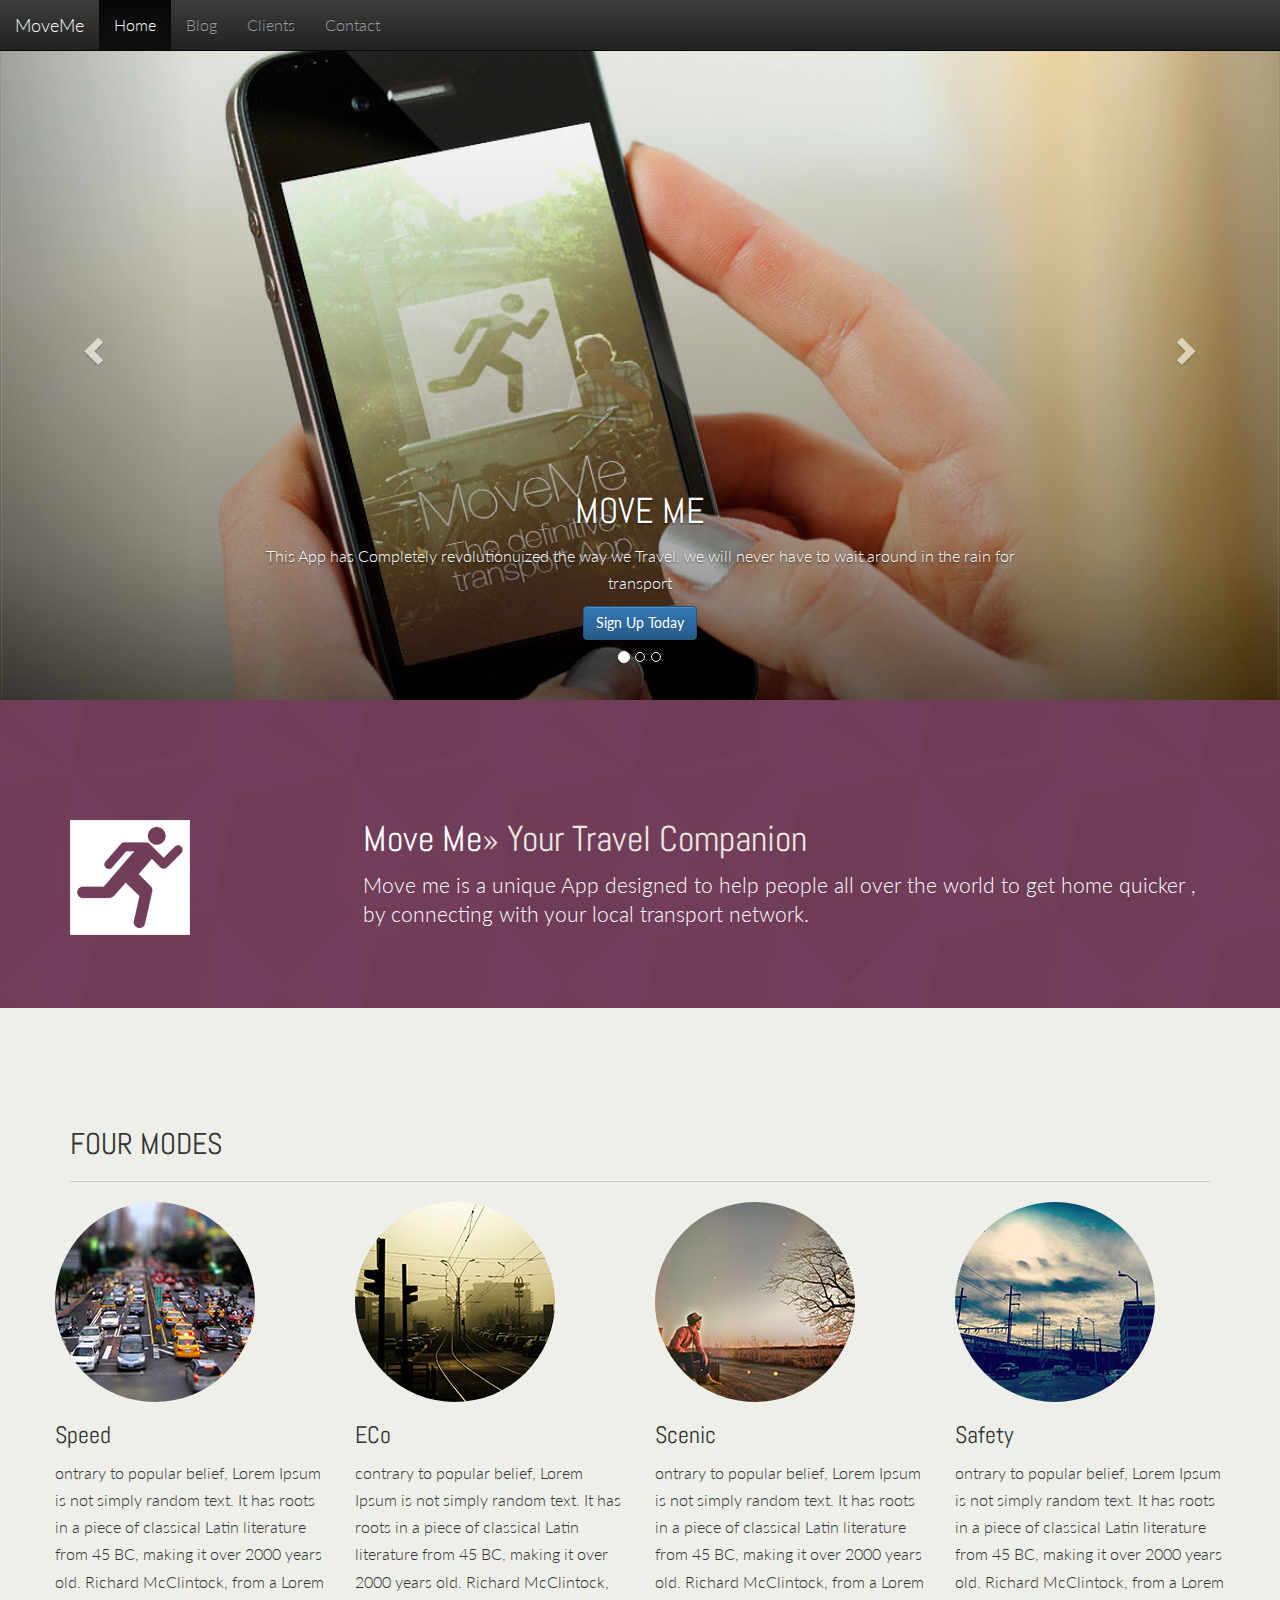
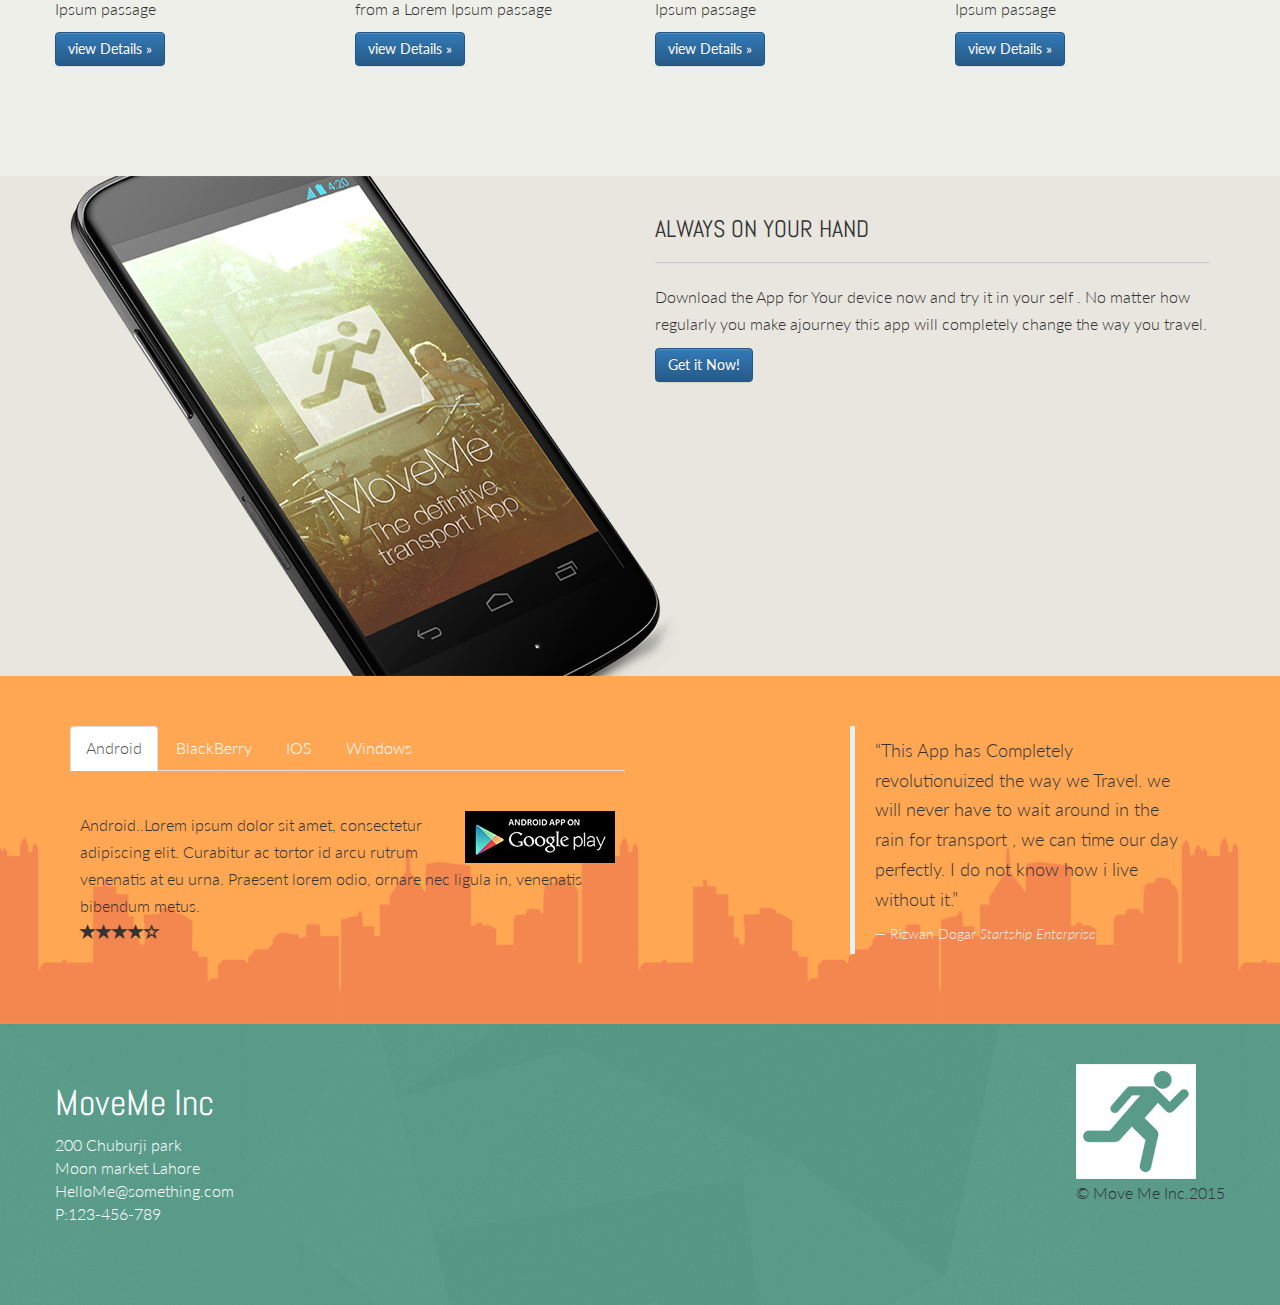
<file: index.html>
<!DOCTYPE html>
<html>
<head>
	<link href='http://fonts.googleapis.com/css?family=Lato:300,400' rel='stylesheet'
          type='text/css'>
    <link href='http://fonts.googleapis.com/css?family=Abel' rel='stylesheet' type='text/css'>
	<link rel="stylesheet" type="text/css" href="css/bootstrap.min.css">
	<link rel="stylesheet" type="text/css" href="css/bootstrap-theme.min.css">
	<link rel="stylesheet" type="text/css" href="css/moveme.css">
	
	<title>BootStrap-Sites</title>
</head>
<body>
		
 <nav class="navbar navbar-inverse navbar-fixed-top" role="navigation">
    <div class="navbar-header">
        <button type="button" class="navbar-toggle" data-toggle="collapse" data-target=".navbar-collapse">
            <span class="sr-only">Toggle navigation</span>
            <span class="icon-bar"></span>
            <span class="icon-bar"></span>
            <span class="icon-bar"></span>
        </button>
        <a class="navbar-brand" href="index.html">MoveMe</a>
    </div> 
    <div class="navbar-collapse collapse">
        <ul class="nav navbar-nav">
            <li class="active"><a href="index.html">Home</a></li>
            <li><a href="blog.html">Blog</a></li>
            <li><a href="client.html">Clients</a></li>
            <li><a href="contact.html">Contact</a></li>
        </ul>
    </div> 
</nav>

<!-- End Navigation  -->

<div id="myCarousal" class="carousel slide">
		<ol class="carousel-indicators">
			<li data-target="#myCarousal" data-slide-to="0" class="active"></li>
			<li data-target="#myCarousal" data-slide-to="1"></li>
			<li data-target="#myCarousal" data-slide-to="2"></li>
		</ol>
		<div class="carousel-inner" >
			<div class="item active">
				<img src="images/slide1.jpg">
				<div class="container active">
					<div class="carousel-caption">
						<h1>MOVE ME</h1>
						<p>This App has Completely revolutionuized the way we Travel. we will never have to wait around in the rain for transport</p>
						<p><a href="#" class="btn btn-primary btn-large">Sign Up Today</a></p>
					</div>
				</div>
			</div>
			<div class="item">
				<img src="images/slide2.jpg">
				<div class="container active">
					<div class="carousel-caption">
						<h1>ALL TRANSPORT COVERED</h1>
						<p>This App has Completely revolutionuized the way we Travel. we will never have to wait around in the rain for transport</p>
						<p><a href="#" class="btn btn-primary btn-large">Sign Up Today</a></p>
					</div>
				</div>
			</div>
			<div class="item">
				<img src="images/slide3.jpg">
				<div class="container active">
					<div class="carousel-caption">
						<h1>HAVING AWESOME TRANSPORT OVER TRANSPORT</h1>
						<p>This App has Completely revolutionuized the way we Travel. we will never have to wait around in the rain for transport</p>
						<p><a href="#" class="btn btn-primary btn-large">Sign Up Today</a></p>
					</div>
				</div>
			</div>
		</div>

		<a href="#" class="left carousel-control" data-slide="prev"><span class="glyphicon glyphicon-chevron-left"></span></a>
		<a href="#myCarousal" class="right carousel-control" data-slide="next"><span class="glyphicon glyphicon-chevron-right"></span></a>
	</div>
<!-- End Carousel Section -->
<div class="intro-block">
	<div class="container">
		<div class="row">
			<div class="col-xs-3">
				<img class="img responsive tpad" src="images/moveMe.png">
			</div>
			<div class="col-xs-9">
				<h1>Move Me<span class="text-muted">&raquo; Your Travel Companion</span></h1>
				<p class="lead">Move me is a unique App designed to help people all over the world to get home quicker , by connecting with your local transport network.</p>

			</div>
		</div>
	</div>
</div>
<!-- End Intro Section -->

<div class="container padded">
	<div class="row">
		<div class="col-lg-12">
			<h2>FOUR MODES</h2><hr>
		</div>
		<div class="row">
			<div class="col-sm-6 col-md-3">
				<img class="img-circle img-responsive" src="images/speed.jpg">
				<h3>Speed</h3>
				<p>ontrary to popular belief, Lorem Ipsum is not simply random text. It has roots in a piece of classical Latin literature from 45 BC, making it over 2000 years old. Richard McClintock, from a Lorem Ipsum passage</p>
				<p><a class="btn btn-primary" href="#">view Details &raquo;</a></p>
			</div>
			<div class="col-sm-6 col-md-3">
				<img class="img-circle img-responsive" src="images/eco.jpg">
				<h3>ECo</h3>
				<p>contrary to popular belief, Lorem Ipsum is not simply random text. It has roots in a piece of classical Latin literature from 45 BC, making it over 2000 years old. Richard McClintock, from a Lorem Ipsum passage</p>
				<p><a class="btn btn-primary" href="#">view Details &raquo;</a></p>
			</div>
			<div class="clearfix hidden-md hidden-lg"></div>
			<div class="col-sm-6 col-md-3">
				<img class="img-circle img-responsive" src="images/scenic.jpg">
				<h3>Scenic</h3>
				<p>ontrary to popular belief, Lorem Ipsum is not simply random text. It has roots in a piece of classical Latin literature from 45 BC, making it over 2000 years old. Richard McClintock, from a Lorem Ipsum passage</p>
				<p><a class="btn btn-primary" href="#">view Details &raquo;</a></p>
			</div>
			<div class="col-sm-6 col-md-3">
				<img class="img-circle img-responsive" src="images/safety.jpg">
				<h3>Safety</h3>
				<p>ontrary to popular belief, Lorem Ipsum is not simply random text. It has roots in a piece of classical Latin literature from 45 BC, making it over 2000 years old. Richard McClintock, from a Lorem Ipsum passage</p>
				<p><a class="btn btn-primary" href="#">view Details &raquo;</a></p>
			</div>
		</div>
	</div>
</div>
<!-- End Page Content -->

<div class="marketing">
	<div class="container">
		<div class="row">
			<div class="col-md-6">
				<img class="img responsive" src="images/app.png">
			</div>
			<div class="col-md-6 col-sm-12">
				<h3 class="tpad">ALWAYS ON YOUR HAND</h3><hr>
				<p>Download the App for Your device now and try it in your self . No matter how regularly you make ajourney this app will completely change the way you travel.</p>
				<p><a class="btn btn-large btn-primary" href="#">Get it Now!</a></p>
			</div>
		</div>
	</div>
</div>

<!-- End Marketing Section -->

<div class="info">
	<div class="container">
		<div class="row">
			<div class="col-sm-6 tabbable">
				<!-- Tab Goes here -->
				<ul id="myTab" class="nav nav-tabs">
					<li class="active"><a href="#Android" data-toggle="tab">Android</a></li>
					<li><a href="#bb" data-toggle="tab">BlackBerry</a></li>
					<li><a href="#ios" data-toggle="tab">IOS</a></li>
					<li><a href="#win" data-toggle="tab">Windows</a></li>					
				</ul>
				<div class="tab-content">
					<div class="tab-pane fade in active" id="Android"><p><img src="images/gplay.jpg" 	alt="google" class="pull-right">Android..Lorem ipsum dolor sit amet, consectetur adipiscing elit. Curabitur ac tortor id arcu rutrum venenatis at eu urna. Praesent lorem odio, ornare nec ligula in, venenatis bibendum metus.<br>
					<span class="glyphicon glyphicon-star"></span><span class="glyphicon glyphicon-star"></span><span class="glyphicon glyphicon-star"></span><span class="glyphicon glyphicon-star"></span><span class="glyphicon glyphicon-star-empty"></span></p>
					</div>
					<div class="tab-pane fade in" id="bb"><p><img src="images/bbstore.jpg" 
						alt="google" class="pull-right">BlackBerry...Lorem ipsum dolor sit amet, consectetur adipiscing elit. Curabitur ac tortor id arcu rutrum venenatis at eu urna. Praesent lorem odio, ornare nec ligula in, venenatis bibendum metus.<br><span class="glyphicon glyphicon-star"></span><span class="glyphicon glyphicon-star"></span><span class="glyphicon glyphicon-star"></span><span class="glyphicon glyphicon-star"></span><span class="glyphicon glyphicon-star-empty"></span></p>
					</div>
					
					
					<div class="tab-pane fade in " id="ios"><p><img src="images/appstore.jpg" 
						alt="google" class="pull-right">IOS..Lorem ipsum dolor sit amet, consectetur adipiscing elit. Curabitur ac tortor id arcu rutrum venenatis at eu urna. Praesent lorem odio, ornare nec ligula in, venenatis bibendum metus.<br><span class="glyphicon glyphicon-star"></span><span class="glyphicon glyphicon-star"></span><span class="glyphicon glyphicon-star"></span><span class="glyphicon glyphicon-star"></span><span class="glyphicon glyphicon-star-empty"></span></p>
					</div>
					<div class="tab-pane fade in" id="win"><p><img src="images/winstore.jpg"
						alt="google" class="pull-right">Windows..Lorem ipsum dolor sit amet, consectetur adipiscing elit. Curabitur ac tortor id arcu rutrum venenatis at eu urna. Praesent lorem odio, ornare nec ligula in, venenatis bibendum metus.<br><span class="glyphicon glyphicon-star"></span><span class="glyphicon glyphicon-star"></span><span class="glyphicon glyphicon-star"></span><span class="glyphicon glyphicon-star"></span><span class="glyphicon glyphicon-star-empty"></span></p>
					</div> 
				</div>
			</div>
			<div class="col-sm-4 col-sm-offset-2">
				<!-- Quotes Go here -->

				<blockquote><p>&ldquo;This App has Completely revolutionuized the way we Travel. we will never have to wait around in the rain for transport , we can time our day perfectly. I do not know how i live without it.&rdquo;</p>

				<small>Rizwan Dogar <cite title="source title">Startship Enterprise</cite></small>
				</blockquote>
			</div>
		</div>
	</div>
</div>
<!-- End Info Panel -->

<div class="ftr">
	<div class="container">
		<div class="row">
			<footer>
				<div class="pull-left ft_space">
					<address>
						<h1>MoveMe Inc</h1>
						200 Chuburji park <br>
						Moon market Lahore<br>
						<a href="mailto:rizwandogar111@gmail.com">HelloMe@something.com</a><br>
						<abbr>P:</abbr>123-456-789
					</address>
				</div>
				<div class="pull-right ft_space">
					<img class="img responsive" src="images/moveMe.png">
					<p>&copy Move Me Inc.2015</p>
				</div>

			</footer>
		</div>
	</div>
</div>
<script src="Jquery\jquery-1.11.1.min.js"></script>
<script src="js\bootstrap.min.js"></script>
<script>
	$(function () {
		$('.carousel').carousel({
			interval:4000
		});
	})
</script>
</body>
</html>
</file>
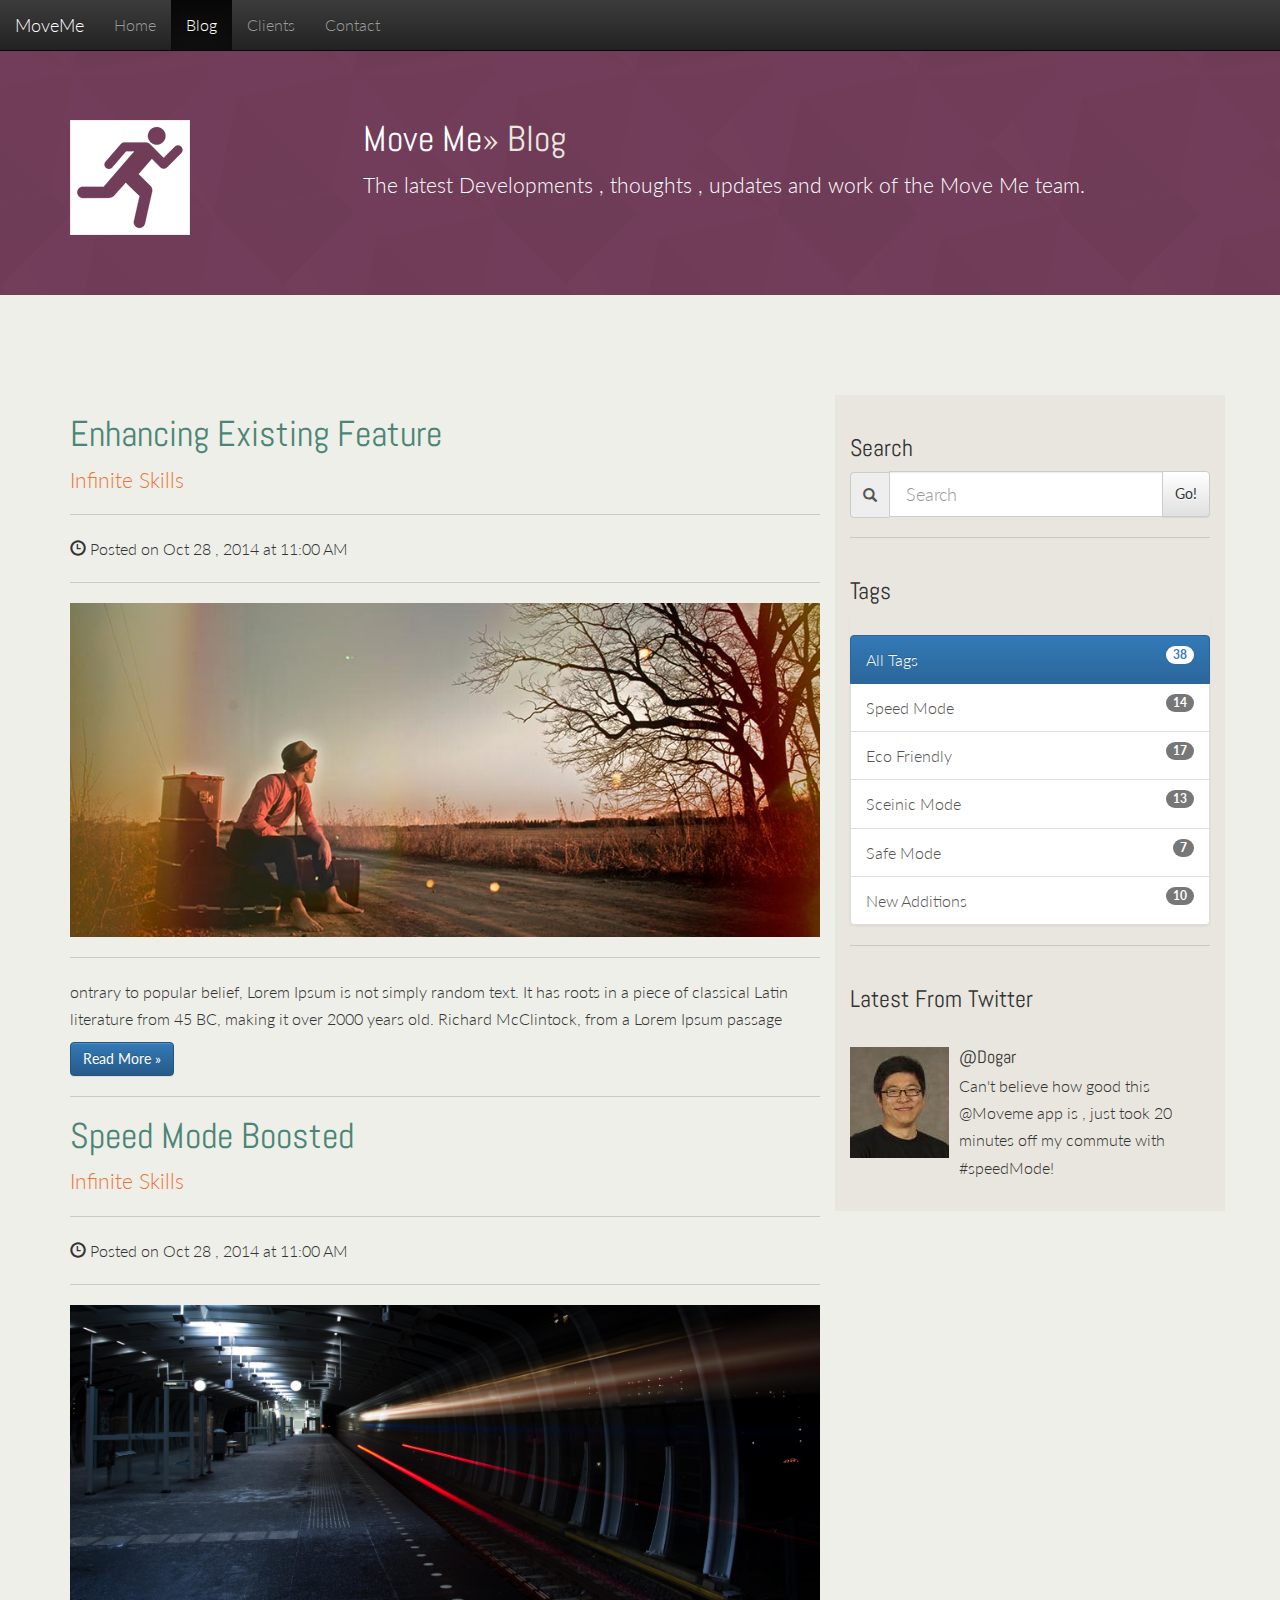
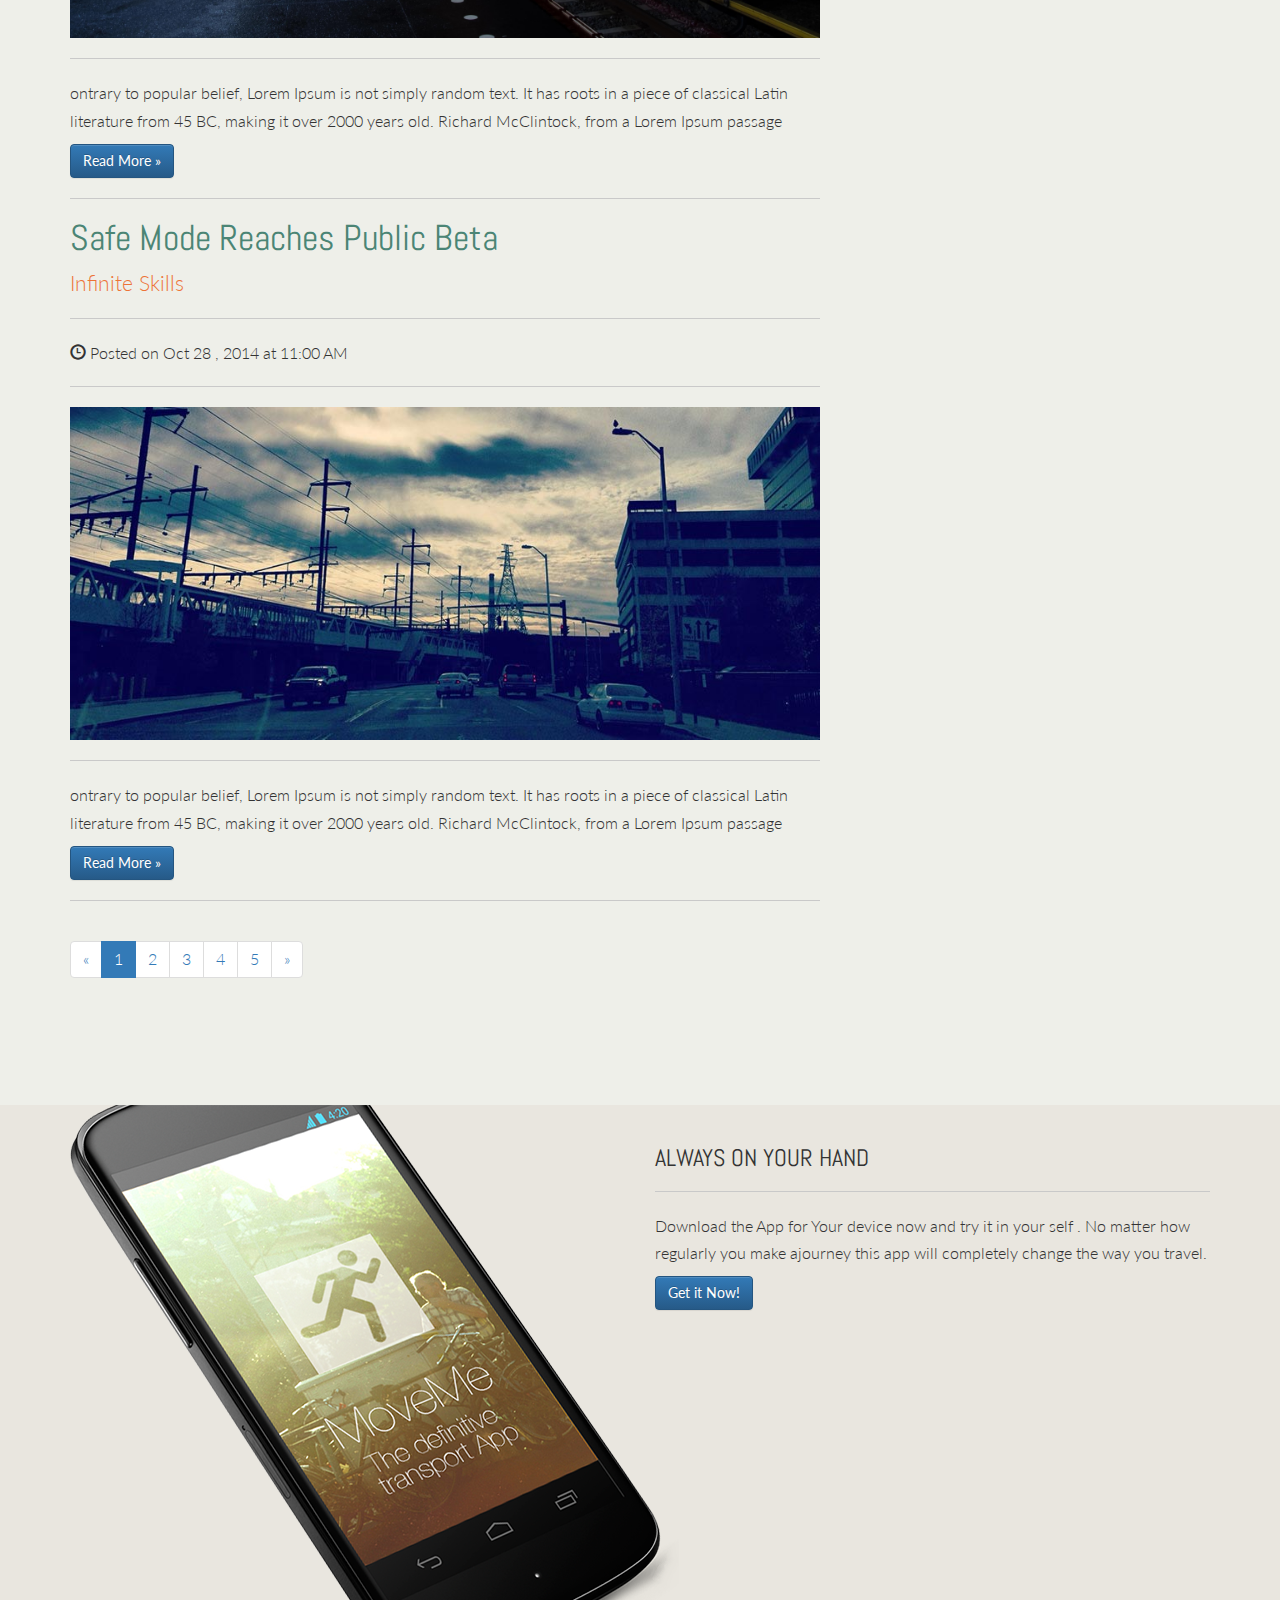
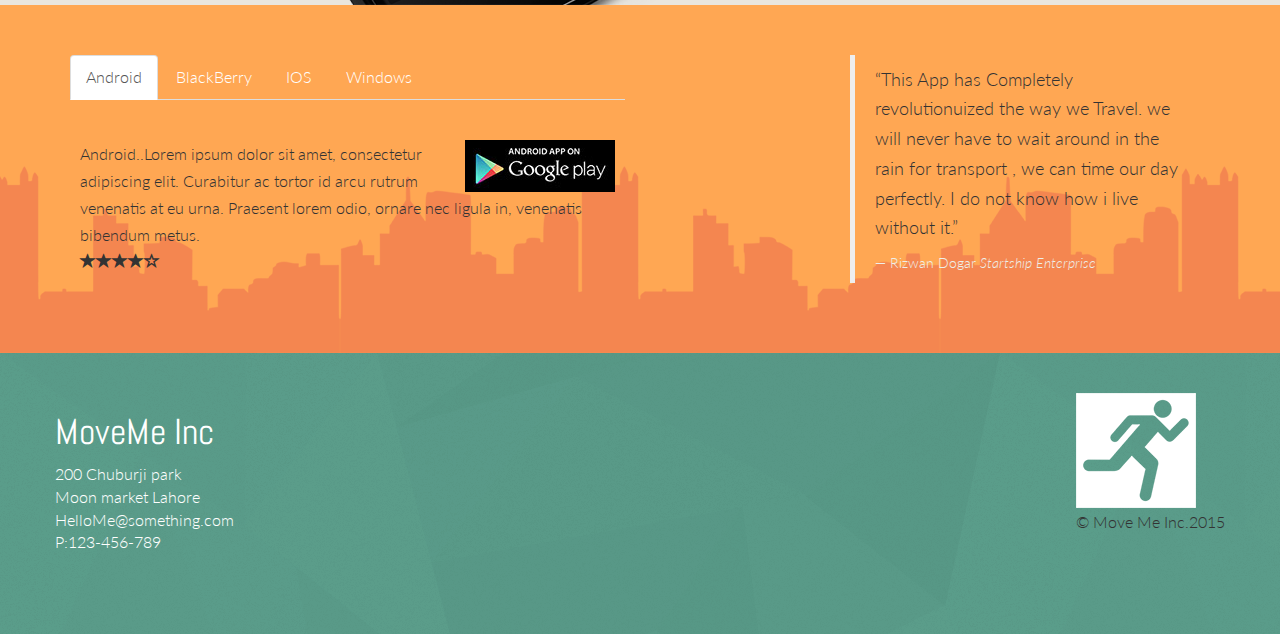
<file: blog.html>
<!DOCTYPE html>
<html>
<head>
	<link href='http://fonts.googleapis.com/css?family=Lato:300,400' rel='stylesheet'
          type='text/css'>
    <link href='http://fonts.googleapis.com/css?family=Abel' rel='stylesheet' type='text/css'>
	<link rel="stylesheet" type="text/css" href="css/bootstrap.min.css">
	<link rel="stylesheet" type="text/css" href="css/bootstrap-theme.min.css">
	<link rel="stylesheet" type="text/css" href="css/moveme.css">
	
	<title>BootStrap-Sites</title>
</head>
<body>
		
 <nav class="navbar navbar-inverse navbar-fixed-top" role="navigation">
    <div class="navbar-header">
        <button type="button" class="navbar-toggle" data-toggle="collapse" data-target=".navbar-collapse">
            <span class="sr-only">Toggle navigation</span>
            <span class="icon-bar"></span>
            <span class="icon-bar"></span>
            <span class="icon-bar"></span>
        </button>
        <a class="navbar-brand" href="index.html">MoveMe</a>
    </div> 
    <div class="navbar-collapse collapse">
        <ul class="nav navbar-nav">
            <li><a href="index.html">Home</a></li>
            <li class="active"><a href="blog.html">Blog</a></li>
            <li><a href="clients.html">Clients</a></li>
            <li><a href="contact.html">Contact</a></li>
        </ul>
    </div> 
</nav>

<!-- End Navigation  -->
<div class="intro-block">
	<div class="container">
		<div class="row">
			<div class="col-xs-3 hidden-xs">
				<img class="img responsive tpad" src="images/moveMe.png">
			</div>
			<div class="col-xs-9">
				<h1>Move Me<span class="text-muted">&raquo; Blog</span></h1>
				<p class="lead">The latest Developments , thoughts , updates and work of the Move Me team.</p>
			</div>
		</div>
	</div>
</div>
<!-- End Intro Section -->

<div class="container padded">
	<div class="row">
		<div class="col-sm-8 blog">
			<section>
				<h1><a href="#">Enhancing Existing Feature</a></h1>
				<p class="lead"><a href="index.html">Infinite Skills</a></p>
				<hr>
				<p><span class="glyphicon glyphicon-time"></span> Posted on Oct 28 , 2014 at 11:00 AM</p>
				<hr>
				<img src="images/blog1.jpg" class="img-responsive">
				<hr>
				<p>ontrary to popular belief, Lorem Ipsum is not simply random text. It has roots in a piece of classical Latin literature from 45 BC, making it over 2000 years old. Richard McClintock, from a Lorem Ipsum passage</p>
				<a href="#" class="btn btn-primary">Read More &raquo;</a>
				<hr>
			</section>
			<section>
				<h1><a href="#">Speed Mode Boosted</a></h1>
				<p class="lead"><a href="index.html">Infinite Skills</a></p>
				<hr>
				<p><span class="glyphicon glyphicon-time"></span> Posted on Oct 28 , 2014 at 11:00 AM</p>
				<hr>
				<img src="images/blog2.jpg" class="img-responsive">
				<hr>
				<p>ontrary to popular belief, Lorem Ipsum is not simply random text. It has roots in a piece of classical Latin literature from 45 BC, making it over 2000 years old. Richard McClintock, from a Lorem Ipsum passage</p>
				<a href="#" class="btn btn-primary">Read More &raquo;</a>
				<hr>
			</section>
			<section>
				<h1><a href="#">Safe Mode Reaches Public Beta</a></h1>
				<p class="lead"><a href="index.html">Infinite Skills</a></p>
				<hr>
				<p><span class="glyphicon glyphicon-time"></span> Posted on Oct 28 , 2014 at 11:00 AM</p>
				<hr>
				<img src="images/blog3.jpg" class="img-responsive">
				<hr>
				<p>ontrary to popular belief, Lorem Ipsum is not simply random text. It has roots in a piece of classical Latin literature from 45 BC, making it over 2000 years old. Richard McClintock, from a Lorem Ipsum passage</p>
				<a href="#" class="btn btn-primary">Read More &raquo;</a>
				<hr>
			</section>
			<ul class="pagination">
				<li><a href="#">&laquo;</a></li>
				<li class="active"><a href="#">1</a></li>
				<li><a href="#">2</a></li>
				<li><a href="#">3</a></li>
				<li><a href="#">4</a></li>
				<li><a href="#">5</a></li>
				<li><a href="#">&raquo;</a></li>
			</ul>

		</div>
		<div class="col-sm-4 sidebar">
			<section>
				<h3 class="tpad">Search</h3>
				<div class="input-group">
					<span class="input-group-addon glyphicon glyphicon-search"></span>
					<input type="text" class="form-control input-lg" placeholder="Search">
					<span class="input-group-btn">
						<button class="btn btn-default input-lg" type="button">Go!</button>
					</span>
				</div><hr>
			</section>

			<section>
				<h3 class="tpad">Tags</h3>
				<div class="list-group tpad">
					<a href="#" class="list-group-item active"><span class="badge">38</span>All Tags</a>
					<a href="#" class="list-group-item"><span class="badge">14</span>Speed Mode</a>
					<a href="#" class="list-group-item"><span class="badge">17</span>Eco Friendly 
					</a>
					<a href="#" class="list-group-item"><span class="badge">13</span>Sceinic Mode
					</a>
					<a href="#" class="list-group-item"><span class="badge">7</span>Safe Mode
					</a>
					<a href="#" class="list-group-item"><span class="badge">10</span>New Additions
					</a>

				</div><hr>
			</section>
			<section>
				<h3 class="tpad">Latest From Twitter</h3>
				<div class="media tpad">
					<a href="#" class="pull-left"><img src="images/user.jpg" class="media-object" alt="user"></a>
					<div class="media-body">
						<h4 class="media-heading">@Dogar</h4>
						<p class="bpad">Can't believe how good this @Moveme app is , just took 20 minutes off my commute with #speedMode! </p>
					</div>
				</div>
			</section>

		</div>
	</div>
</div>
<!-- End Page Content -->

<div class="marketing">
	<div class="container">
		<div class="row">
			<div class="col-sm-6">
				<img class="img responsive" src="images/app.png">
			</div>
			<div class="col-sm-6">
				<h3 class="tpad">ALWAYS ON YOUR HAND</h3><hr>
				<p>Download the App for Your device now and try it in your self . No matter how regularly you make ajourney this app will completely change the way you travel.</p>
				<p><a class="btn btn-large btn-primary" href="#">Get it Now!</a></p>
			</div>
		</div>
	</div>
</div>

<!-- End Marketing Section -->

<div class="info">
	<div class="container">
		<div class="row">
			<div class="col-sm-6 tabbable">
				<!-- Tab Goes here -->
				<ul id="myTab" class="nav nav-tabs">
					<li class="active"><a href="#Android" data-toggle="tab">Android</a></li>
					<li><a href="#bb" data-toggle="tab">BlackBerry</a></li>
					<li><a href="#ios" data-toggle="tab">IOS</a></li>
					<li><a href="#win" data-toggle="tab">Windows</a></li>					
				</ul>
				<div class="tab-content">
					<div class="tab-pane fade in active" id="Android"><p><img src="images/gplay.jpg" 	alt="google" class="pull-right">Android..Lorem ipsum dolor sit amet, consectetur adipiscing elit. Curabitur ac tortor id arcu rutrum venenatis at eu urna. Praesent lorem odio, ornare nec ligula in, venenatis bibendum metus.<br>
					<span class="glyphicon glyphicon-star"></span><span class="glyphicon glyphicon-star"></span><span class="glyphicon glyphicon-star"></span><span class="glyphicon glyphicon-star"></span><span class="glyphicon glyphicon-star-empty"></span></p>
					</div>
					<div class="tab-pane fade in" id="bb"><p><img src="images/bbstore.jpg" 
						alt="google" class="pull-right">BlackBerry...Lorem ipsum dolor sit amet, consectetur adipiscing elit. Curabitur ac tortor id arcu rutrum venenatis at eu urna. Praesent lorem odio, ornare nec ligula in, venenatis bibendum metus.<br><span class="glyphicon glyphicon-star"></span><span class="glyphicon glyphicon-star"></span><span class="glyphicon glyphicon-star"></span><span class="glyphicon glyphicon-star"></span><span class="glyphicon glyphicon-star-empty"></span></p>
					</div>
					
					
					<div class="tab-pane fade in " id="ios"><p><img src="images/appstore.jpg" 
						alt="google" class="pull-right">IOS..Lorem ipsum dolor sit amet, consectetur adipiscing elit. Curabitur ac tortor id arcu rutrum venenatis at eu urna. Praesent lorem odio, ornare nec ligula in, venenatis bibendum metus.<br><span class="glyphicon glyphicon-star"></span><span class="glyphicon glyphicon-star"></span><span class="glyphicon glyphicon-star"></span><span class="glyphicon glyphicon-star"></span><span class="glyphicon glyphicon-star-empty"></span></p>
					</div>
					<div class="tab-pane fade in" id="win"><p><img src="images/winstore.jpg"
						alt="google" class="pull-right">Windows..Lorem ipsum dolor sit amet, consectetur adipiscing elit. Curabitur ac tortor id arcu rutrum venenatis at eu urna. Praesent lorem odio, ornare nec ligula in, venenatis bibendum metus.<br><span class="glyphicon glyphicon-star"></span><span class="glyphicon glyphicon-star"></span><span class="glyphicon glyphicon-star"></span><span class="glyphicon glyphicon-star"></span><span class="glyphicon glyphicon-star-empty"></span></p>
					</div> 
				</div>
			</div>
			<div class="col-sm-4 col-sm-offset-2">
				<!-- Quotes Go here -->

				<blockquote><p>&ldquo;This App has Completely revolutionuized the way we Travel. we will never have to wait around in the rain for transport , we can time our day perfectly. I do not know how i live without it.&rdquo;</p>

				<small>Rizwan Dogar <cite title="source title">Startship Enterprise</cite></small>
				</blockquote>
			</div>
		</div>
	</div>
</div>
<!-- End Info Panel -->

<div class="ftr">
	<div class="container">
		<div class="row">
			<footer>
				<div class="pull-left ft_space">
					<address>
						<h1>MoveMe Inc</h1>
						200 Chuburji park <br>
						Moon market Lahore<br>
						<a href="mailto:rizwandogar111@gmail.com">HelloMe@something.com</a><br>
						<abbr>P:</abbr>123-456-789
					</address>
				</div>
				<div class="pull-right ft_space">
					<img class="img responsive" src="images/moveMe.png">
					<p>&copy Move Me Inc.2015</p>
				</div>

			</footer>
		</div>
	</div>
</div>
<script src="C:\Users\DOGAR\Desktop\Bootstrap-Site\Jquery\jquery-1.11.1.min.js"></script>
<script src="C:\Users\DOGAR\Desktop\Bootstrap-Site\js\bootstrap.min.js"></script>
</body>
</html>
</file>
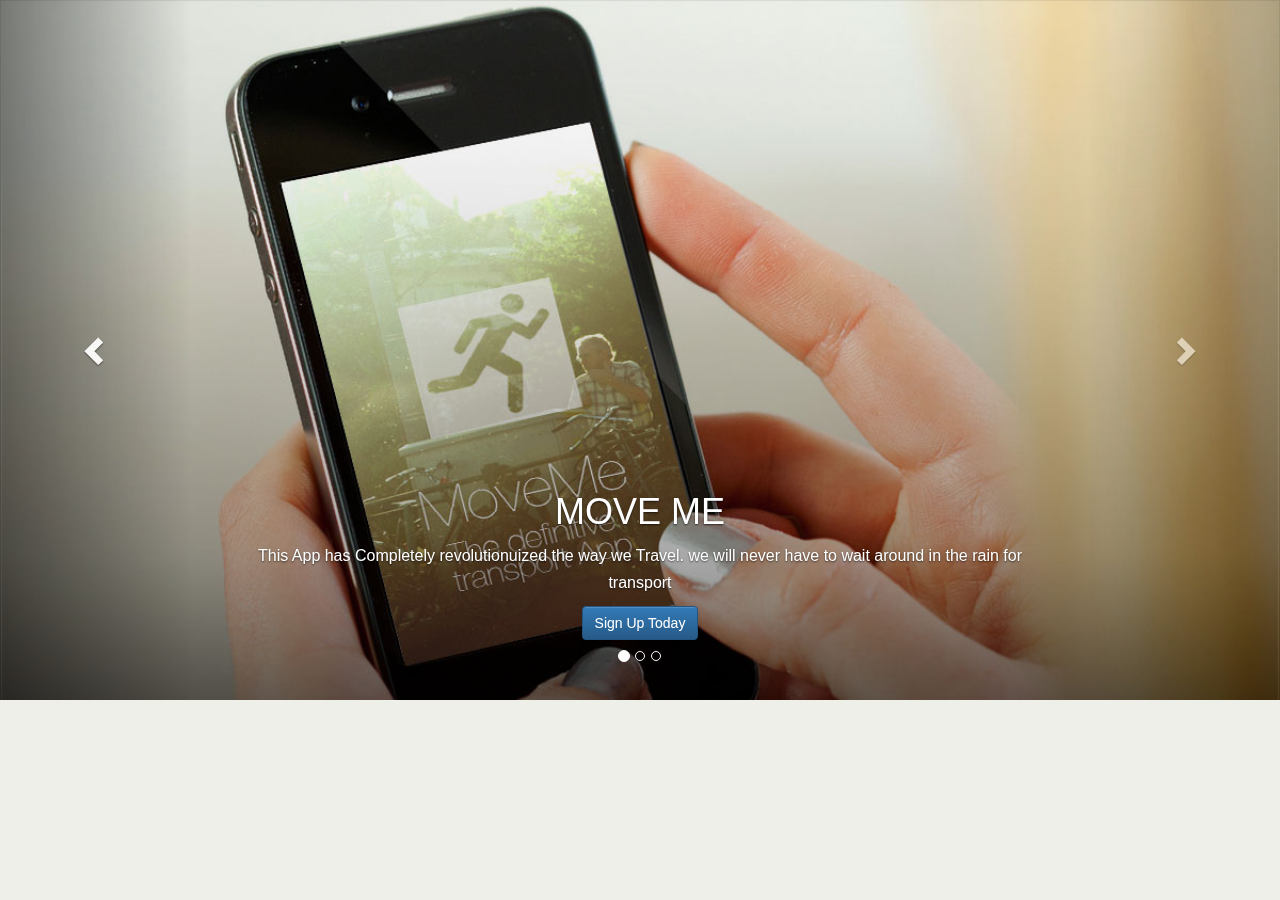
<file: carousal.html>
<!DOCTYPE html>
<html>
<head>
	<title>Carousal</title>
	<link rel="stylesheet" type="text/css" href="css/bootstrap.min.css">
	<link rel="stylesheet" type="text/css" href="css/bootstrap-theme.min.css">
	<link rel="stylesheet" type="text/css" href="css/moveme.css">
</head>
<body>
	<div id="myCarousal" class="carousel slide">
		<ol class="carousel-indicators">
			<li data-target="#myCarousal" data-slide-to="0" class="active"></li>
			<li data-target="#myCarousal" data-slide-to="1"></li>
			<li data-target="#myCarousal" data-slide-to="2"></li>
		</ol>
		<div class="carousel-inner" >
			<div class="item active">
				<img src="images/slide1.jpg">
				<div class="container active">
					<div class="carousel-caption">
						<h1>MOVE ME</h1>
						<p>This App has Completely revolutionuized the way we Travel. we will never have to wait around in the rain for transport</p>
						<p><a href="#" class="btn btn-primary btn-large">Sign Up Today</a></p>
					</div>
				</div>
			</div>
			<div class="item">
				<img src="images/slide2.jpg">
				<div class="container active">
					<div class="carousel-caption">
						<h1>ALL TRANSPORT COVERED</h1>
						<p>This App has Completely revolutionuized the way we Travel. we will never have to wait around in the rain for transport</p>
						<p><a href="#" class="btn btn-primary btn-large">Sign Up Today</a></p>
					</div>
				</div>
			</div>
			<div class="item">
				<img src="images/slide3.jpg">
				<div class="container active">
					<div class="carousel-caption">
						<h1>HAVING AWESOME TRANSPORT OVER TRANSPORT</h1>
						<p>This App has Completely revolutionuized the way we Travel. we will never have to wait around in the rain for transport</p>
						<p><a href="#" class="btn btn-primary btn-large">Sign Up Today</a></p>
					</div>
				</div>
			</div>
		</div>

		<a href="#" class="left carousel-control" data-slide="prev"><span class="glyphicon glyphicon-chevron-left"></span></a>
		<a href="#myCarousal" class="right carousel-control" data-slide="next"><span class="glyphicon glyphicon-chevron-right"></span></a>
	</div>



<script src="C:\Users\DOGAR\Desktop\Bootstrap-Site\Jquery\jquery-1.11.1.min.js"></script>
<script src="C:\Users\DOGAR\Desktop\Bootstrap-Site\js\bootstrap.min.js"></script>
<script>
	$(function () {
		$('.carousel').carousel({
			interval:4000
		});
	})
</script>

</body>
</html>
</file>
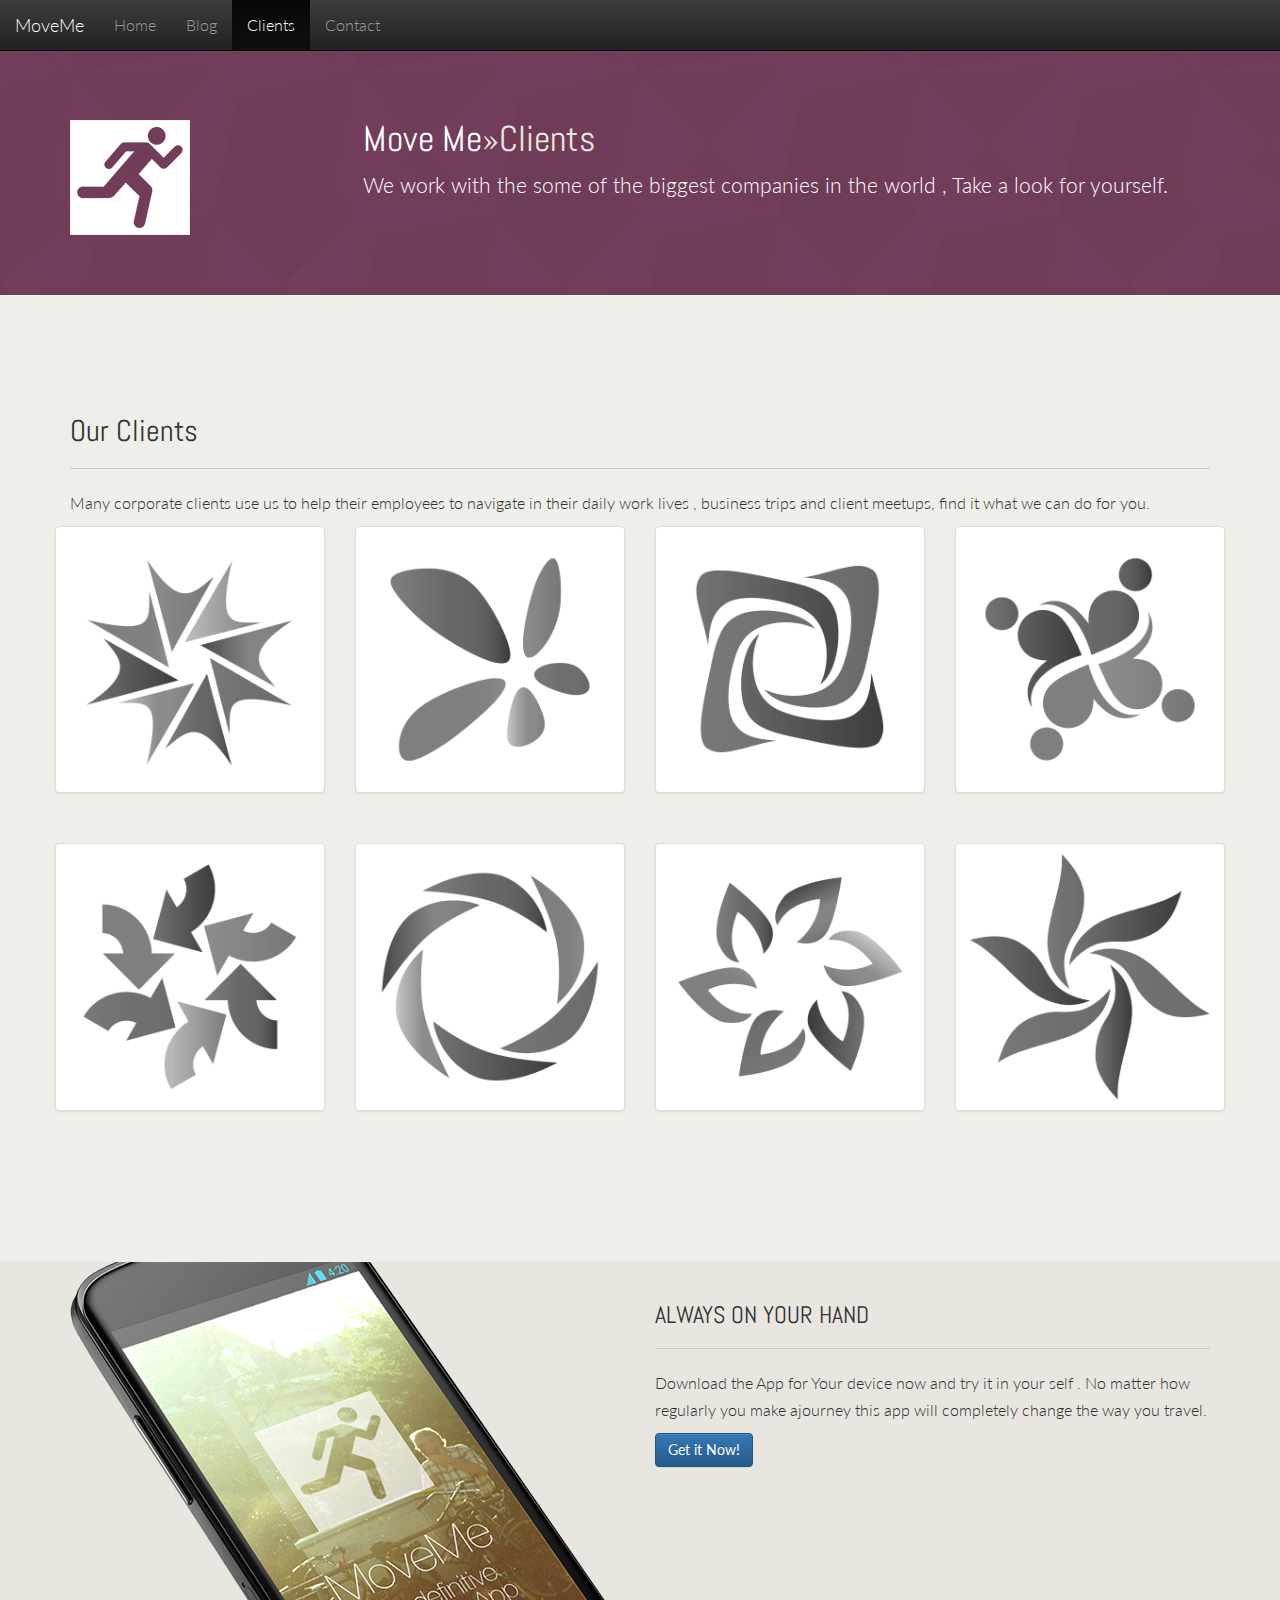
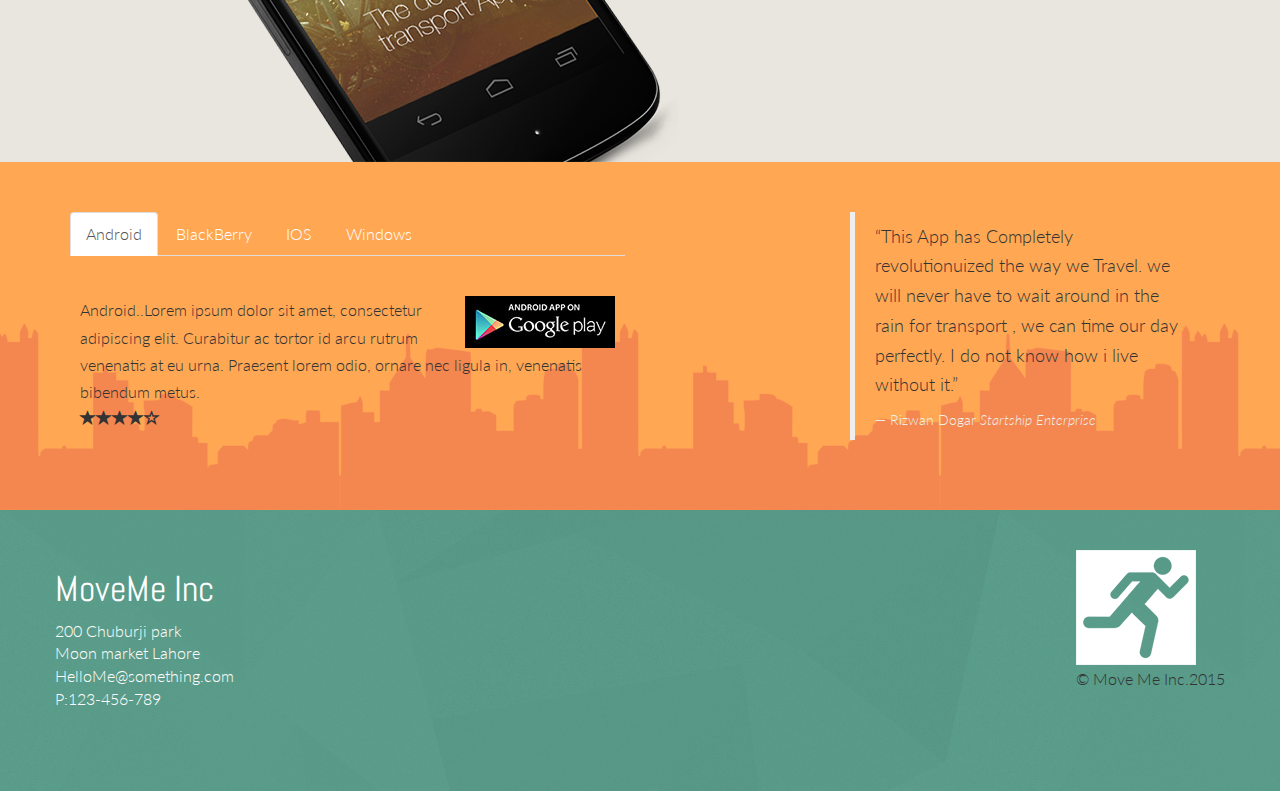
<file: client.html>
<!DOCTYPE html>
<html>
<head>
	<link href='http://fonts.googleapis.com/css?family=Lato:300,400' rel='stylesheet'
          type='text/css'>
    <link href='http://fonts.googleapis.com/css?family=Abel' rel='stylesheet' type='text/css'>
	<link rel="stylesheet" type="text/css" href="css/bootstrap.min.css">
	<link rel="stylesheet" type="text/css" href="css/bootstrap-theme.min.css">
	<link rel="stylesheet" type="text/css" href="css/moveme.css">
	
	<title>BootStrap-Sites</title>
</head>
<body>
		
 <nav class="navbar navbar-inverse navbar-fixed-top" role="navigation">
    <div class="navbar-header">
        <button type="button" class="navbar-toggle" data-toggle="collapse" data-target=".navbar-collapse">
            <span class="sr-only">Toggle navigation</span>
            <span class="icon-bar"></span>
            <span class="icon-bar"></span>
            <span class="icon-bar"></span>
        </button>
        <a class="navbar-brand" href="index.html">MoveMe</a>
    </div> 
    <div class="navbar-collapse collapse">
        <ul class="nav navbar-nav">
            <li><a href="index.html">Home</a></li>
            <li><a href="blog.html">Blog</a></li>
            <li class="active"><a href="client.html">Clients</a></li>
            <li><a href="contact.html">Contact</a></li>
        </ul>
    </div> 
</nav>

<!-- End Navigation  -->
<div class="intro-block">
	<div class="container">
		<div class="row">
			<div class="col-xs-3">
				<img class="img responsive tpad" src="images/moveMe.png">
			</div>
			<div class="col-xs-9">
				<h1>Move Me<span class="text-muted">&raquo;Clients</span></h1>
				<p class="lead">We work with the some of the biggest companies in the world , Take a look for yourself.</p>
			</div>
		</div>
	</div>
</div>
<!-- End Intro Section -->

<div class="container padded">
	<div class="row">
		<div class="col-lg-12">
			<h2>Our Clients</h2><hr>
			<p>Many corporate clients use us to help their employees to navigate in their daily work lives , business trips and client meetups, find it what we can do for you.</p>
		</div>
		<div class="row tpad myTooltip">
			<div class="col-sm-6 col-md-3 bpad">
				<a href="#" data-toggle="tooltip" title data-original-title="client one" class="thumbnail">
					<img src="images/client-logo1.png" alt="logo">
				</a>
			</div>
			<div class="col-sm-6 col-md-3 bpad">
				<a href="#" data-toggle="tooltip" title data-original-title="client two" class="thumbnail">
					<img src="images/client-logo2.png" alt="logo">
				</a>
			</div>
			<div class="col-sm-6 col-md-3 bpad">
				<a href="#" data-toggle="tooltip" title data-original-title="client three" class="thumbnail">
					<img src="images/client-logo3.png" alt="logo">
				</a>
			</div>
			<div class="col-sm-6 col-md-3 bpad">
				<a href="#" data-toggle="tooltip" title data-original-title="client four" class="thumbnail">
					<img src="images/client-logo4.png" alt="logo">
				</a>
			</div>
			<div class="col-sm-6 col-md-3 bpad">
				<a href="#" data-toggle="tooltip" title data-original-title="client five" class="thumbnail">
					<img src="images/client-logo5.png" alt="logo">
				</a>
			</div>
			<div class="col-sm-6 col-md-3 bpad">
				<a href="#" data-toggle="tooltip" title data-original-title="client six" class="thumbnail">
					<img src="images/client-logo6.png" alt="logo">
				</a>
			</div>
			<div class="col-sm-6 col-md-3 bpad">
				<a href="#" data-toggle="tooltip" title data-original-title="client six" class="thumbnail">
					<img src="images/client-logo7.png" alt="logo">
				</a>
			</div>
			<div class="col-sm-6 col-md-3 bpad">
				<a href="#" data-toggle="tooltip" title data-original-title="client six" class="thumbnail">
					<img src="images/client-logo8.png" alt="logo">
				</a>
			</div>
		</div>
		<div class="row">
			<div class="col-lg-12"></div>
		</div>
	</div>
</div>
<!-- End Page Content -->

<div class="marketing">
	<div class="container">
		<div class="row">
			<div class="col-sm-6">
				<img class="img responsive" src="images/app.png">
			</div>
			<div class="col-sm-6">
				<h3 class="tpad">ALWAYS ON YOUR HAND</h3><hr>
				<p>Download the App for Your device now and try it in your self . No matter how regularly you make ajourney this app will completely change the way you travel.</p>
				<p><a class="btn btn-large btn-primary" href="#">Get it Now!</a></p>
			</div>
		</div>
	</div>
</div>

<!-- End Marketing Section -->

<div class="info">
	<div class="container">
		<div class="row">
			<div class="col-sm-6 tabbable">
				<!-- Tab Goes here -->
				<ul id="myTab" class="nav nav-tabs">
					<li class="active"><a href="#Android" data-toggle="tab">Android</a></li>
					<li><a href="#bb" data-toggle="tab">BlackBerry</a></li>
					<li><a href="#ios" data-toggle="tab">IOS</a></li>
					<li><a href="#win" data-toggle="tab">Windows</a></li>					
				</ul>
				<div class="tab-content">
					<div class="tab-pane fade in active" id="Android"><p><img src="images/gplay.jpg" 	alt="google" class="pull-right">Android..Lorem ipsum dolor sit amet, consectetur adipiscing elit. Curabitur ac tortor id arcu rutrum venenatis at eu urna. Praesent lorem odio, ornare nec ligula in, venenatis bibendum metus.<br>
					<span class="glyphicon glyphicon-star"></span><span class="glyphicon glyphicon-star"></span><span class="glyphicon glyphicon-star"></span><span class="glyphicon glyphicon-star"></span><span class="glyphicon glyphicon-star-empty"></span></p>
					</div>
					<div class="tab-pane fade in" id="bb"><p><img src="images/bbstore.jpg" 
						alt="google" class="pull-right">BlackBerry...Lorem ipsum dolor sit amet, consectetur adipiscing elit. Curabitur ac tortor id arcu rutrum venenatis at eu urna. Praesent lorem odio, ornare nec ligula in, venenatis bibendum metus.<br><span class="glyphicon glyphicon-star"></span><span class="glyphicon glyphicon-star"></span><span class="glyphicon glyphicon-star"></span><span class="glyphicon glyphicon-star"></span><span class="glyphicon glyphicon-star-empty"></span></p>
					</div>
					
					
					<div class="tab-pane fade in " id="ios"><p><img src="images/appstore.jpg" 
						alt="google" class="pull-right">IOS..Lorem ipsum dolor sit amet, consectetur adipiscing elit. Curabitur ac tortor id arcu rutrum venenatis at eu urna. Praesent lorem odio, ornare nec ligula in, venenatis bibendum metus.<br><span class="glyphicon glyphicon-star"></span><span class="glyphicon glyphicon-star"></span><span class="glyphicon glyphicon-star"></span><span class="glyphicon glyphicon-star"></span><span class="glyphicon glyphicon-star-empty"></span></p>
					</div>
					<div class="tab-pane fade in" id="win"><p><img src="images/winstore.jpg"
						alt="google" class="pull-right">Windows..Lorem ipsum dolor sit amet, consectetur adipiscing elit. Curabitur ac tortor id arcu rutrum venenatis at eu urna. Praesent lorem odio, ornare nec ligula in, venenatis bibendum metus.<br><span class="glyphicon glyphicon-star"></span><span class="glyphicon glyphicon-star"></span><span class="glyphicon glyphicon-star"></span><span class="glyphicon glyphicon-star"></span><span class="glyphicon glyphicon-star-empty"></span></p>
					</div> 
				</div>
			</div>
			<div class="col-sm-4 col-sm-offset-2">
				<!-- Quotes Go here -->

				<blockquote><p>&ldquo;This App has Completely revolutionuized the way we Travel. we will never have to wait around in the rain for transport , we can time our day perfectly. I do not know how i live without it.&rdquo;</p>

				<small>Rizwan Dogar <cite title="source title">Startship Enterprise</cite></small>
				</blockquote>
			</div>
		</div>
	</div>
</div>
<!-- End Info Panel -->

<div class="ftr">
	<div class="container">
		<div class="row">
			<footer>
				<div class="pull-left ft_space">
					<address>
						<h1>MoveMe Inc</h1>
						200 Chuburji park <br>
						Moon market Lahore<br>
						<a href="mailto:rizwandogar111@gmail.com">HelloMe@something.com</a><br>
						<abbr>P:</abbr>123-456-789
					</address>
				</div>
				<div class="pull-right ft_space">
					<img class="img responsive" src="images/moveMe.png">
					<p>&copy Move Me Inc.2015</p>
				</div>

			</footer>
		</div>
	</div>
</div>
<script src="C:\Users\DOGAR\Desktop\Bootstrap-Site\Jquery\jquery-1.11.1.min.js"></script>
<script src="C:\Users\DOGAR\Desktop\Bootstrap-Site\js\bootstrap.min.js"></script>

<script type="text/javascript">
	$(function(){
		$('.myTooltip').tooltip({
			selector:"[data-toggle=tooltip]",
			container:"body"
		})
	})
</script>
</body>
</html>
</file>
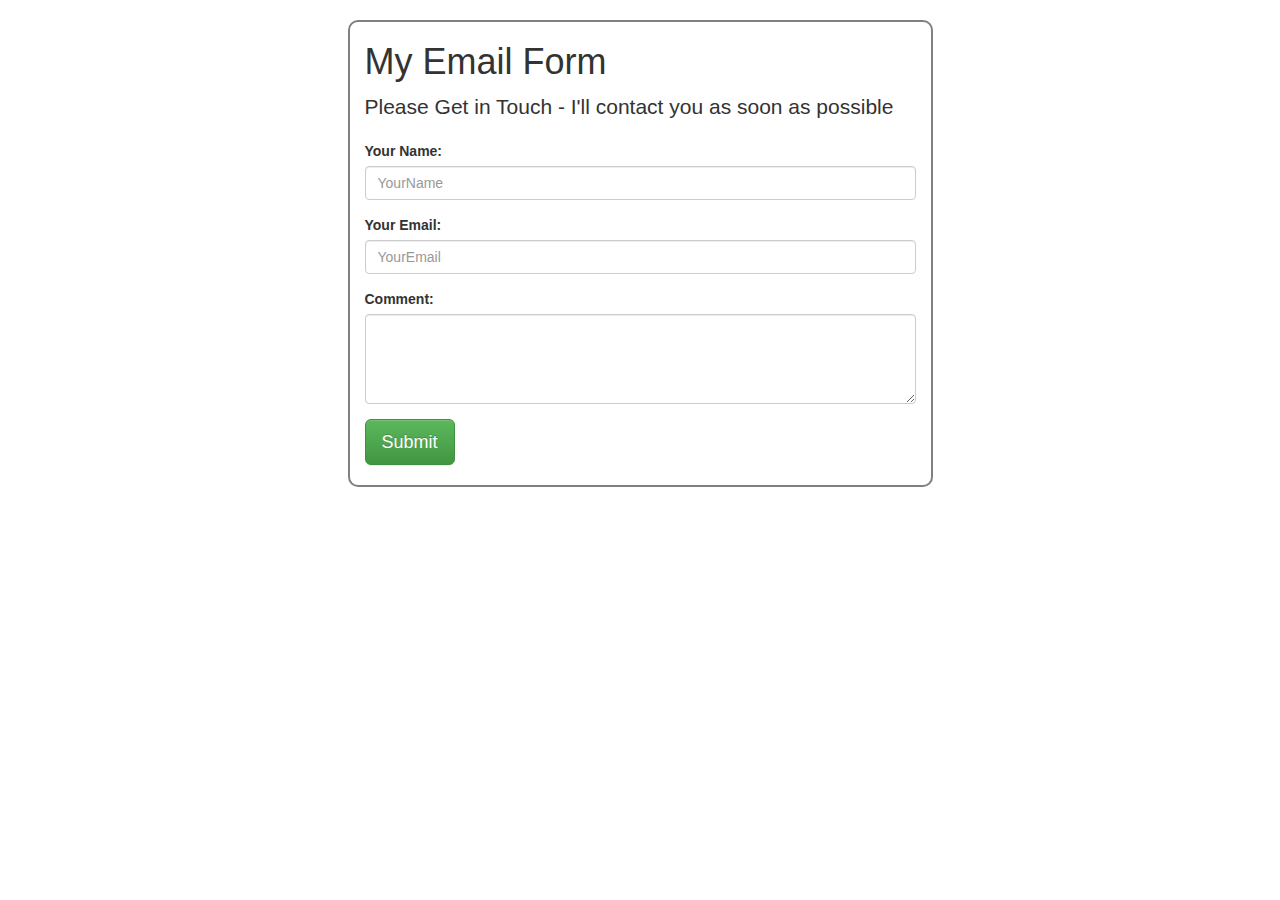
<file: form.html>
<!DOCTYPE html>
<html>
<head>
	<link href='http://fonts.googleapis.com/css?family=Abel' rel='stylesheet' type='text/css'>
	<link rel="stylesheet" type="text/css" href="css/bootstrap.min.css">
	<link rel="stylesheet" type="text/css" href="css/bootstrap-theme.min.css">
	<title>Form Example</title>
	<style type="text/css">
		.emailform{
			border: 2px solid grey;
			border-radius: 10px;
			margin-top: 20px;
		}
		textarea{
			min-height: 90px;
		}
		form{
			padding-bottom: 20px;
		}
	</style>
</head>
<body>
	<div class="container">
		<div class="row">
			<div class="col-md-6 col-md-offset-3 emailform">
				<h1>My Email Form</h1>
				<p class="lead">Please Get in Touch - I'll contact you as soon as possible</p>
				<p class="lead"></p>
				<form method="post">
					<div class="form-group">
						<label for="name">Your Name:</label>
						<input type="text" class="form-control" name="name" placeholder="YourName">
					</div>
					<div class="form-group">
						<label for="email">Your Email:</label>
						<input type="text" class="form-control" name="email" placeholder="YourEmail">
					</div>
					<div class="form-group">
						<label for="comment">Comment:</label>
						<textarea class="form-control" name="comment"></textarea>
					</div>

					<input type="submit" value="Submit" class="btn btn-success btn-lg">

				</form>
			</div>
		</div>
	</div>

</body>
</html>
</file>
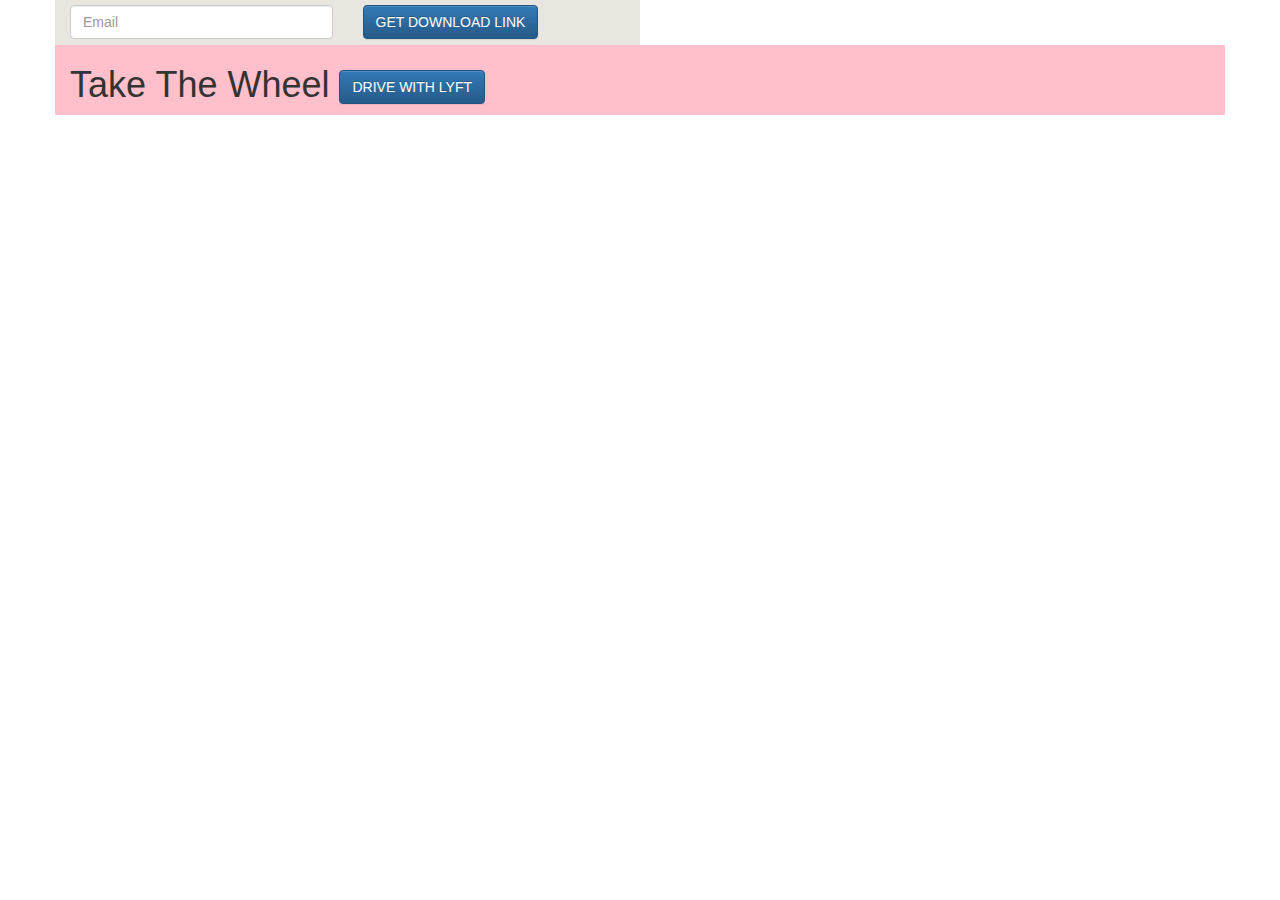
<file: nestedColumn.html>
<html>
	<head>
		<link href='http://fonts.googleapis.com/css?family=Lato:300,400' rel='stylesheet'
          type='text/css'>
	    <link href='http://fonts.googleapis.com/css?family=Abel' rel='stylesheet' type='text/css'>
		<link rel="stylesheet" type="text/css" href="css/bootstrap.min.css">
		<link rel="stylesheet" type="text/css" href="css/bootstrap-theme.min.css">
		<link rel="stylesheet" type="text/css" href="css/nest.css">
	</head>

<body>
	<div class="container container-fluid">
		<div class="row">
			<div class="col-sm-6">
				<div class="row">
					<div class="col-sm-6 tpad">
						<input type="email" class="form-control" id="email" placeholder="Email">
					</div>
					<div class="col-sm-6 tpad">
						 <button type="button" class="btn btn-large btn-primary ">GET DOWNLOAD LINK </button>
					</div>
				</div>
			</div>
		</div>
		
		<div class="row">
			<div class="col-lg-12 clr">
				<h1>Take The Wheel <button type="button" class="btn btn-large btn-primary">DRIVE WITH LYFT</button></h1>
			</div>
		</div>
	</div>

</body>


	<script src="C:\Users\DOGAR\Desktop\Bootstrap-Site\Jquery\jquery-1.11.1.min.js"></script>
	<script src="C:\Users\DOGAR\Desktop\Bootstrap-Site\js\bootstrap.min.js"></script>
</html>
</file>
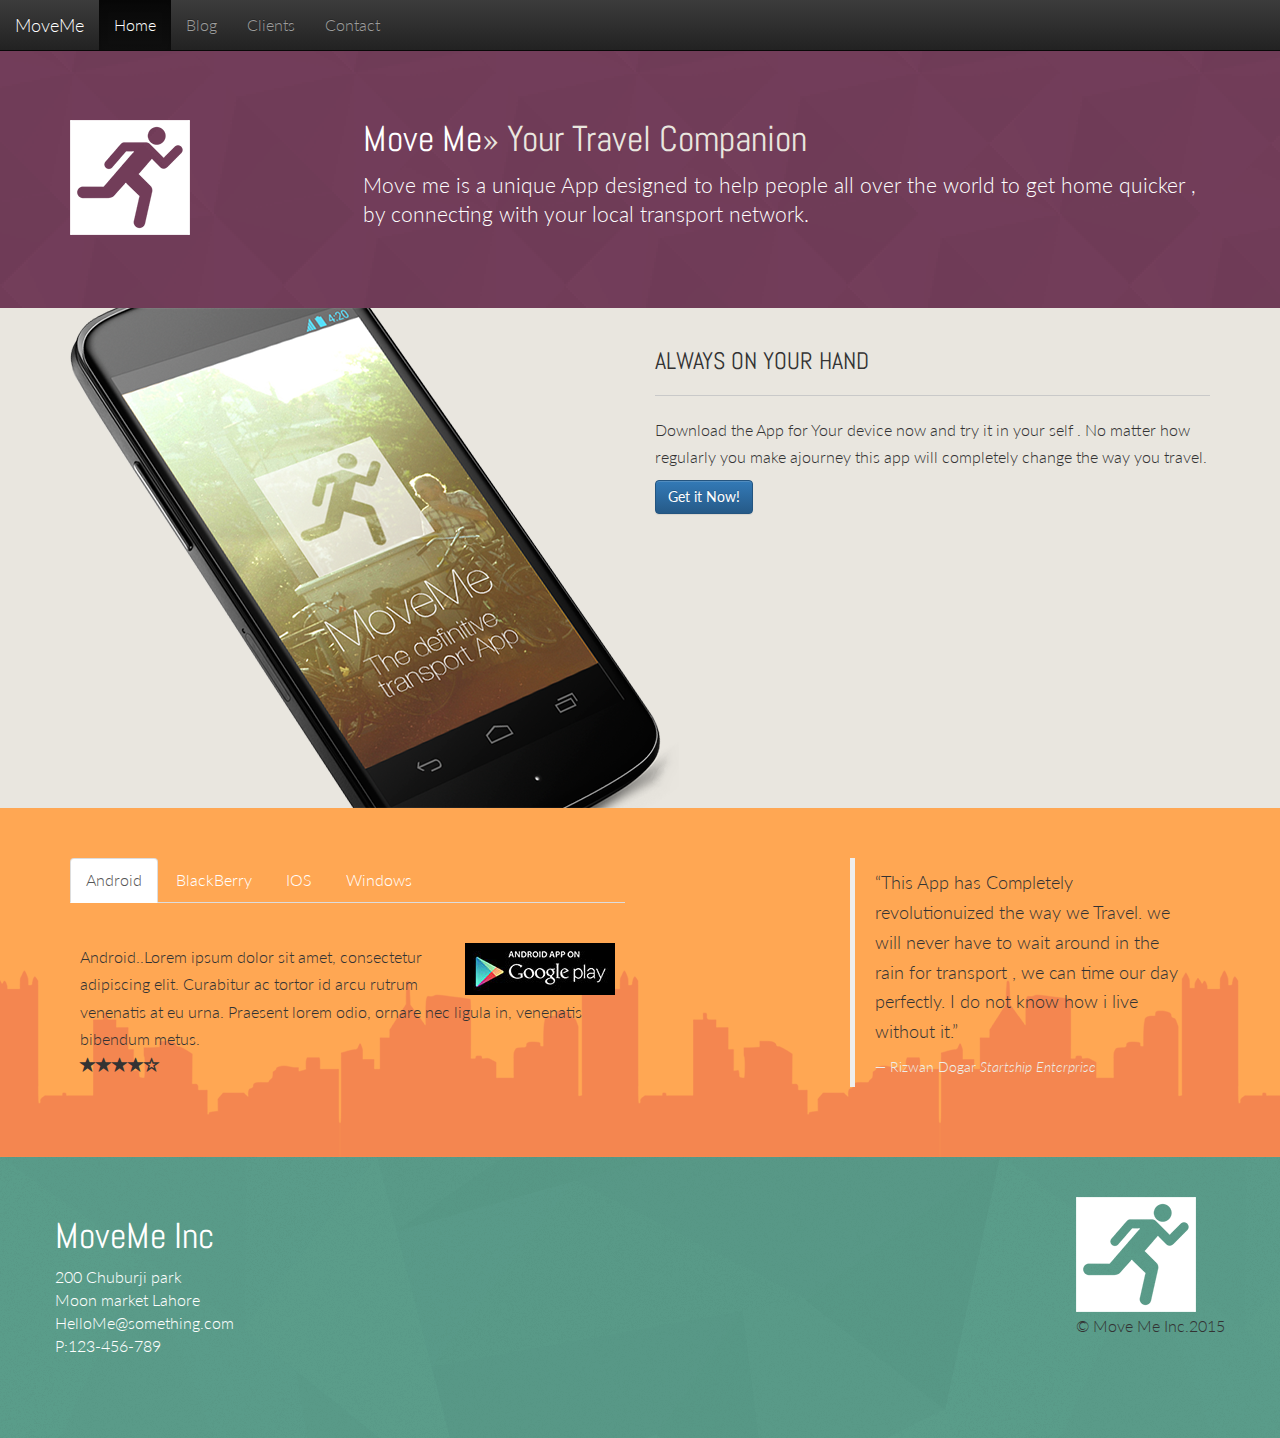
<file: template.html>
<!DOCTYPE html>
<html>
<head>
	<link href='http://fonts.googleapis.com/css?family=Lato:300,400' rel='stylesheet'
          type='text/css'>
    <link href='http://fonts.googleapis.com/css?family=Abel' rel='stylesheet' type='text/css'>
	<link rel="stylesheet" type="text/css" href="css/bootstrap.min.css">
	<link rel="stylesheet" type="text/css" href="css/bootstrap-theme.min.css">
	<link rel="stylesheet" type="text/css" href="css/moveme.css">
	
	<title>BootStrap-Sites</title>
</head>
<body>
		
 <nav class="navbar navbar-inverse navbar-fixed-top" role="navigation">
    <div class="navbar-header">
        <button type="button" class="navbar-toggle" data-toggle="collapse" data-target=".navbar-collapse">
            <span class="sr-only">Toggle navigation</span>
            <span class="icon-bar"></span>
            <span class="icon-bar"></span>
            <span class="icon-bar"></span>
        </button>
        <a class="navbar-brand" href="index.html">MoveMe</a>
    </div> 
    <div class="navbar-collapse collapse">
        <ul class="nav navbar-nav">
            <li class="active"><a href="index.html">Home</a></li>
            <li><a href="blog.html">Blog</a></li>
            <li><a href="clients.html">Clients</a></li>
            <li><a href="contact.html">Contact</a></li>
        </ul>
    </div> 
</nav>

<!-- End Navigation  -->
<div class="intro-block">
	<div class="container">
		<div class="row">
			<div class="col-xs-3">
				<img class="img responsive tpad" src="images/moveMe.png">
			</div>
			<div class="col-xs-9">
				<h1>Move Me<span class="text-muted">&raquo; Your Travel Companion</span></h1>
				<p class="lead">Move me is a unique App designed to help people all over the world to get home quicker , by connecting with your local transport network.</p>
			</div>
		</div>
	</div>
</div>
<!-- End Intro Section -->

<div class="container">
	
	<div class="row">
		
	</div>
</div>
<!-- End Page Content -->

<div class="marketing">
	<div class="container">
		<div class="row">
			<div class="col-sm-6">
				<img class="img responsive" src="images/app.png">
			</div>
			<div class="col-sm-6">
				<h3 class="tpad">ALWAYS ON YOUR HAND</h3><hr>
				<p>Download the App for Your device now and try it in your self . No matter how regularly you make ajourney this app will completely change the way you travel.</p>
				<p><a class="btn btn-large btn-primary" href="#">Get it Now!</a></p>
			</div>
		</div>
	</div>
</div>

<!-- End Marketing Section -->

<div class="info">
	<div class="container">
		<div class="row">
			<div class="col-sm-6 tabbable">
				<!-- Tab Goes here -->
				<ul id="myTab" class="nav nav-tabs">
					<li class="active"><a href="#Android" data-toggle="tab">Android</a></li>
					<li><a href="#bb" data-toggle="tab">BlackBerry</a></li>
					<li><a href="#ios" data-toggle="tab">IOS</a></li>
					<li><a href="#win" data-toggle="tab">Windows</a></li>					
				</ul>
				<div class="tab-content">
					<div class="tab-pane fade in active" id="Android"><p><img src="images/gplay.jpg" 	alt="google" class="pull-right">Android..Lorem ipsum dolor sit amet, consectetur adipiscing elit. Curabitur ac tortor id arcu rutrum venenatis at eu urna. Praesent lorem odio, ornare nec ligula in, venenatis bibendum metus.<br>
					<span class="glyphicon glyphicon-star"></span><span class="glyphicon glyphicon-star"></span><span class="glyphicon glyphicon-star"></span><span class="glyphicon glyphicon-star"></span><span class="glyphicon glyphicon-star-empty"></span></p>
					</div>
					<div class="tab-pane fade in" id="bb"><p><img src="images/bbstore.jpg" 
						alt="google" class="pull-right">BlackBerry...Lorem ipsum dolor sit amet, consectetur adipiscing elit. Curabitur ac tortor id arcu rutrum venenatis at eu urna. Praesent lorem odio, ornare nec ligula in, venenatis bibendum metus.<br><span class="glyphicon glyphicon-star"></span><span class="glyphicon glyphicon-star"></span><span class="glyphicon glyphicon-star"></span><span class="glyphicon glyphicon-star"></span><span class="glyphicon glyphicon-star-empty"></span></p>
					</div>
					
					
					<div class="tab-pane fade in " id="ios"><p><img src="images/appstore.jpg" 
						alt="google" class="pull-right">IOS..Lorem ipsum dolor sit amet, consectetur adipiscing elit. Curabitur ac tortor id arcu rutrum venenatis at eu urna. Praesent lorem odio, ornare nec ligula in, venenatis bibendum metus.<br><span class="glyphicon glyphicon-star"></span><span class="glyphicon glyphicon-star"></span><span class="glyphicon glyphicon-star"></span><span class="glyphicon glyphicon-star"></span><span class="glyphicon glyphicon-star-empty"></span></p>
					</div>
					<div class="tab-pane fade in" id="win"><p><img src="images/winstore.jpg"
						alt="google" class="pull-right">Windows..Lorem ipsum dolor sit amet, consectetur adipiscing elit. Curabitur ac tortor id arcu rutrum venenatis at eu urna. Praesent lorem odio, ornare nec ligula in, venenatis bibendum metus.<br><span class="glyphicon glyphicon-star"></span><span class="glyphicon glyphicon-star"></span><span class="glyphicon glyphicon-star"></span><span class="glyphicon glyphicon-star"></span><span class="glyphicon glyphicon-star-empty"></span></p>
					</div> 
				</div>
			</div>
			<div class="col-sm-4 col-sm-offset-2">
				<!-- Quotes Go here -->

				<blockquote><p>&ldquo;This App has Completely revolutionuized the way we Travel. we will never have to wait around in the rain for transport , we can time our day perfectly. I do not know how i live without it.&rdquo;</p>

				<small>Rizwan Dogar <cite title="source title">Startship Enterprise</cite></small>
				</blockquote>
			</div>
		</div>
	</div>
</div>
<!-- End Info Panel -->

<div class="ftr">
	<div class="container">
		<div class="row">
			<footer>
				<div class="pull-left ft_space">
					<address>
						<h1>MoveMe Inc</h1>
						200 Chuburji park <br>
						Moon market Lahore<br>
						<a href="mailto:rizwandogar111@gmail.com">HelloMe@something.com</a><br>
						<abbr>P:</abbr>123-456-789
					</address>
				</div>
				<div class="pull-right ft_space">
					<img class="img responsive" src="images/moveMe.png">
					<p>&copy Move Me Inc.2015</p>
				</div>

			</footer>
		</div>
	</div>
</div>
<script src="C:\Users\DOGAR\Desktop\Bootstrap-Site\Jquery\jquery-1.11.1.min.js"></script>
<script src="C:\Users\DOGAR\Desktop\Bootstrap-Site\js\bootstrap.min.js"></script>
</body>
</html>
</file>
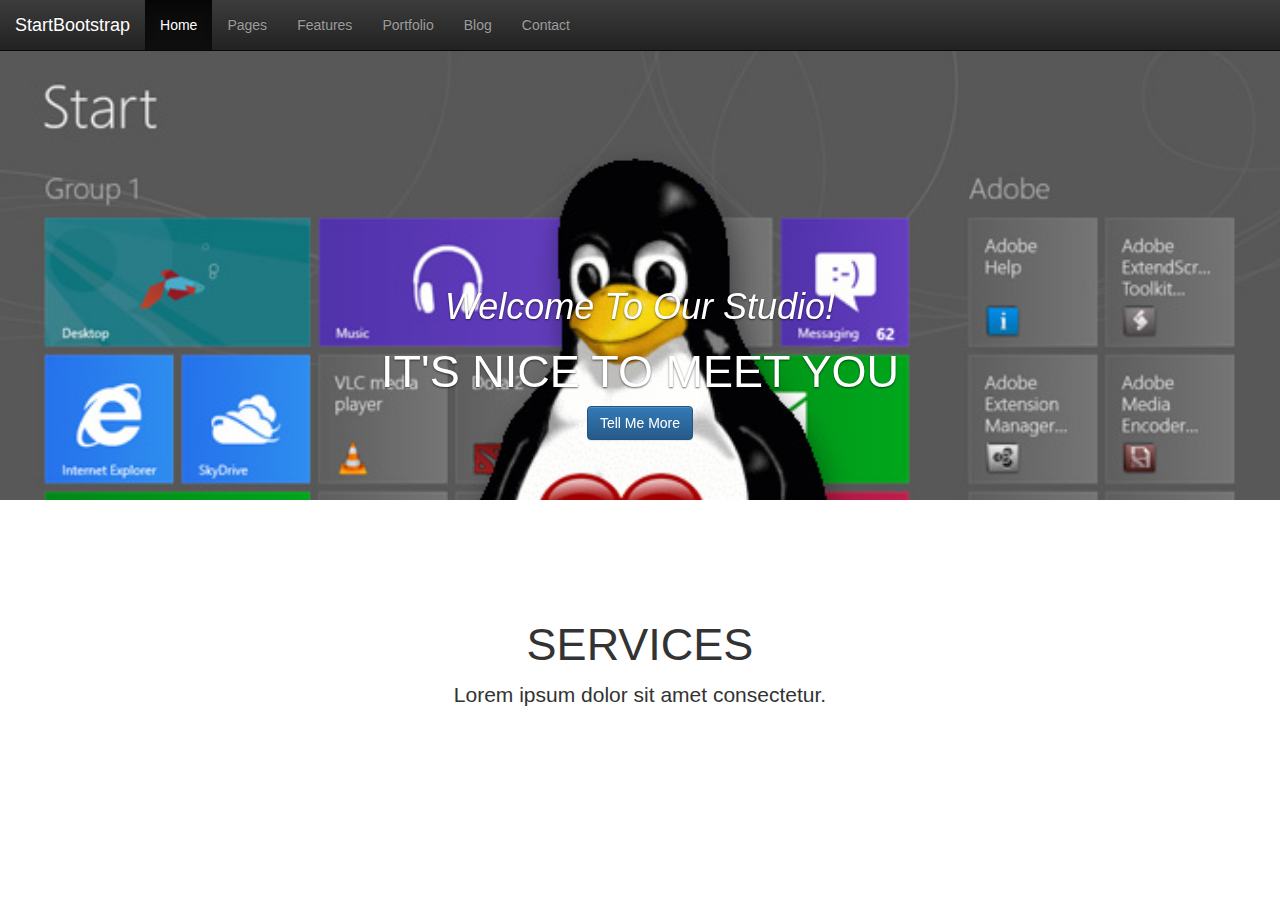
<file: Theme.html>
<!DOCTYPE html>
<html>
	<head>
		<title>Theme</title>
		<link href='http://fonts.googleapis.com/css?family=Lato:300,400' rel='stylesheet'
          type='text/css'>
	    <link href='http://fonts.googleapis.com/css?family=Abel' rel='stylesheet' type='text/css'>
		<link rel="stylesheet" type="text/css" href="css/bootstrap.min.css">
		<link rel="stylesheet" type="text/css" href="css/bootstrap-theme.min.css">
		<link rel="stylesheet" type="text/css" href="css/Theme.css">
	</head>

	<body>
		<nav class="navbar navbar-inverse navbar-fixed-top" role="navigation">
			<div class="container-fluid">
				<div class="navbar-header">
				    <button type="button" class="navbar-toggle" data-toggle="collapse" data-target="  .navbar-collapse">
					 <span class="sr-only">Toggle navigation</span>
			         <span class="icon-bar"></span>
			         <span class="icon-bar"></span>
			         <span class="icon-bar"></span>
			        </button>

			        <a class="navbar-brand" href="#">StartBootstrap</a>
				</div>

				<div class="navbar-collapse collapse">
        			<ul class="nav navbar-nav">
        				<li class="active"><a href="index.html">Home</a></li>
			            <li><a href="blog.html">Pages</a></li>
			            <li><a href="clients.html">Features</a></li>
			            <li><a href="contact.html">Portfolio</a></li>
			            <li><a href="contact.html">Blog</a></li>
			            <li><a href="contact.html">Contact</a></li>
        			</ul>
    			</div> 
			</div> 
		</nav>
		<!-- End Navigation bar  -->

		<div id="myCarousel" class="carousel slide" data-ride="carousel">
			<div class="carousel-inner" role="listbox">
				<div class="item active">
					<img src="images/win8.jpg" alt="linux">
					<div class="container active">
						<div class="carousel-caption">
							<h1><i>Welcome To Our Studio!</i></h1>
							<h1 style="font-size:45px">IT'S NICE TO MEET YOU</h1>
							<p><a class="btn btn-primary btn-large" href="#">Tell Me More</a></p>
						</div>
					</div>
				</div>
			</div>
		</div>

		<div class="container padded">
			<div class="row">
				<div class="col-lg-12 text-center">
					<h1 style="font-size:45px">SERVICES</h1>
					<p class="lead">Lorem ipsum dolor sit amet consectetur.</p>
				</div>
			</div>
		</div>
	</body>

	<script src="C:\Users\DOGAR\Desktop\Bootstrap-Site\Jquery\jquery-1.11.1.min.js"></script>
	<script src="C:\Users\DOGAR\Desktop\Bootstrap-Site\js\bootstrap.min.js"></script>
	<script>
	$(function () {
		$('.carousel').carousel({
			interval:4000
		});
	})
</script>

</html>
</file>
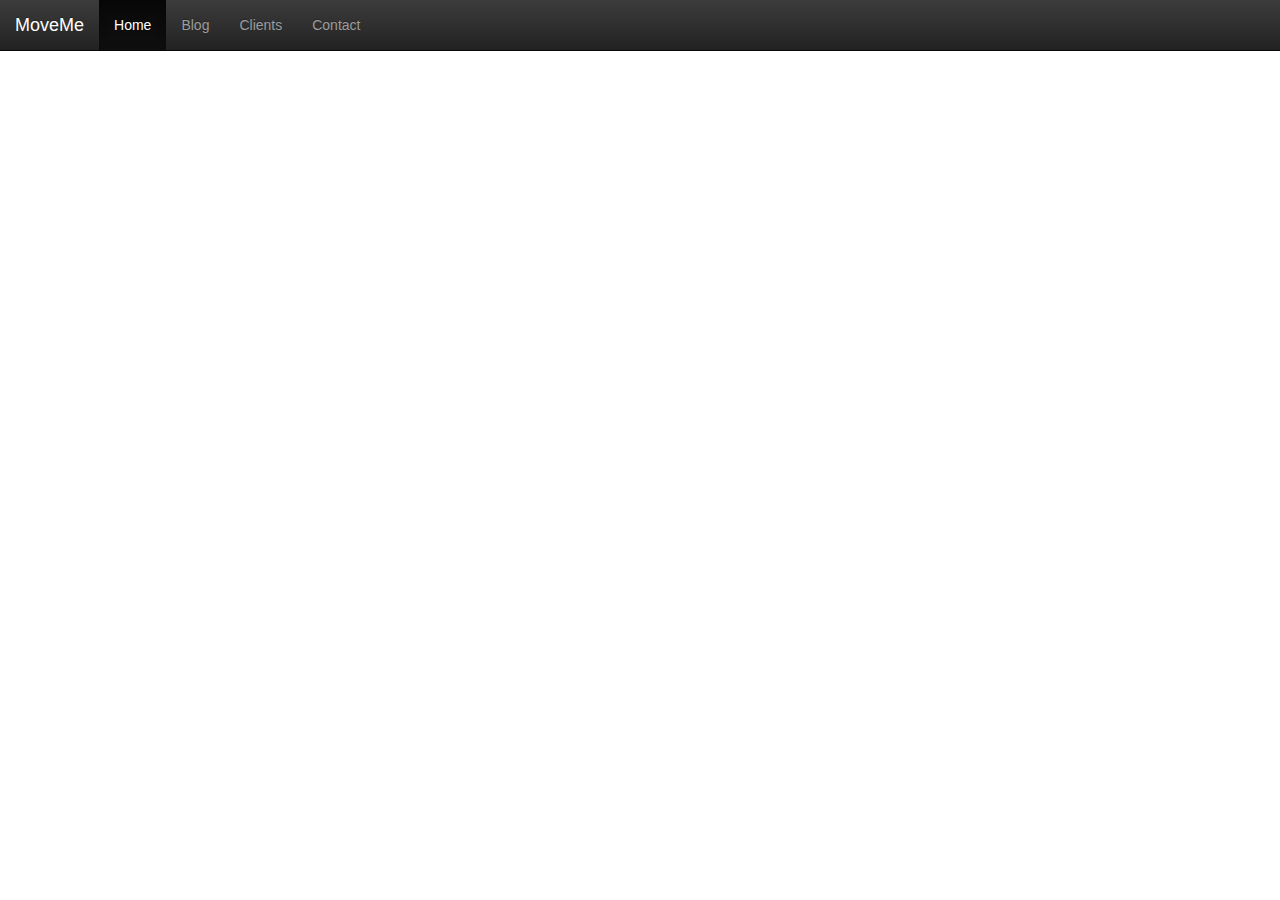
<file: Typography.html>
<!DOCTYPE html>
<html>
<head>
	<link href='http://fonts.googleapis.com/css?family=Abel' rel='stylesheet' type='text/css'>
	<link rel="stylesheet" type="text/css" href="css/bootstrap.min.css">
	<link rel="stylesheet" type="text/css" href="css/bootstrap-theme.min.css">
	<title>Typography</title>
	<style type="text/css">
		.tpad{
			padding-top: 4px;
		}
	</style>
</head>
<body>
	<nav class="navbar navbar-inverse navbar-fixed-top" role="navigation">
	    <div class="navbar-header">
	        <button type="button" class="navbar-toggle" data-toggle="collapse" data-target=".navbar-collapse">
	            <span class="sr-only">Toggle navigation</span>
	            <span class="icon-bar"></span>
	            <span class="icon-bar"></span>
	            <span class="icon-bar"></span>
	        </button>
	        <a class="navbar-brand" href="index.html">MoveMe</a>
	    </div> 
	    <div class="navbar-collapse collapse">
	        <ul class="nav navbar-nav">
	            <li class="active"><a href="index.html">Home</a></li>
	            <li><a href="blog.html">Blog</a></li>
	            <li><a href="client.html">Clients</a></li>
	            <li><a href="contact.html">Contact</a></li>
	        </ul>
	    </div> 
	</nav>
	<!-- <h1>I am <mark>highlight</mark>Heading <small>with <em>rendered as italicized text</em>small Text </small></h1>
	<p class="lead">I am <strong>rendered as bold text</strong>Leading Paragraph</p>
	<p class="small">I am without leading <mark>highlight</mark>paragraph</p>
	<p class="text-left">Left aligned text.</p>
	<p class="text-center">Center aligned text.</p>
	<p class="text-right">Right aligned text.</p>
	<p class="text-justify">Justified text.</p>
	<p class="text-nowrap">No wrap text.</p>
	<p class="text-lowercase">Lowercased text.</p>
	<p class="text-uppercase">Uppercased text.</p>
	<p class="text-capitalize">Capitalized text.</p>
	<p><abbr title="attribute">attr</abbr></p>
	<abbr title="HyperText Markup Language" class="initialism">HTML</abbr>
	<blockquote>
  		Lorem ipsum dolor sit amet, consectetur adipiscing elit. Integer posuere erat a ante.
	</blockquote>
	<blockquote class="blockquote-reverse">
  		<p>Lorem ipsum dolor sit amet, consectetur adipiscing elit. Integer posuere erat a ante.</p>
  		<footer>Someone famous in <cite title="Source Title">Source Title</cite></footer>
	</blockquote>
	<dl>
  		<dt>Hello</dt>
  		<dd>hello world</dd>
	</dl>

	For example, <code>&lt;section&gt;</code> should be wrapped as inline.
	<pre class="pre-scrollable">Sample text here... Lorem ipsum dolor sit amet, consectetur adipiscing elit. Integer posuere erat a ante.Lorem ipsum dolor sit amet, consectetur adipiscing elit. Integer posuere erat a ante.Lorem ipsum dolor sit amet, consectetur adipiscing elit. Integer posuere erat a ante.Lorem ipsum dolor sit amet, consectetur adipiscing elit. Integer posuere erat a ante.</pre> 

	<table class="table table-striped table-bordered table-hover table-condensed">
		<tr class="warning">
			<td>Hello</td>
			<td>What</td>
			<td>How</td>
			<td><a href ="http://google.com"> Why </a> Hello </td>
		</tr>
	
		<tr class="info">
			<td>Put on</td>
			<td>Go on</td>
			<td>Having</td>
			<td>Lets Go</td>
		</tr>
		<tr class="success sr-only">
			<td class="danger">Put on</td>
			<td>Go on</td>
			<td>Having</td>
			<td>Lets Go</td>
		</tr>
		<tr class="warning">
			<td class="sr-only">Put on</td>
			<td>Go on</td>
			<td>Having</td>
			<td>Lets Go</td>
		</tr>
		
		</table>
		<br><br><br>
		<form>
			<div class="form-group">
				<label for="uname">Email</label>
				<input type="email" class="form-control" id="Email" placeholder="Email">
				<div class="form-group">
					<label for="uname">Password</label>
					<input type="email" class="form-control" id="Email" placeholder="Pasword" >
				</div>
			</div>
			<p class="help-block">Example block-level help text here.</p>

		</form>
 -->
	
</body>
</html>
</file>
<file: css/moveme.css>
html , body {
	font-family: 'lato' , sans-serif;
	font-weight: 300;
	font-size: 16px;
	line-height: 1.7;
	background-color: #eeefe9;
}
h1,h2,h3,h4{
	font-family: 'abel',sans-serif;
}
b,strong {
	font-weight: 400;
}
.carousel-caption{
	z-index:10;
}
.carousel-inner > .item{
	height :500px;
}
.carousel-inner > .item > img {
	position: absolute;
	top:0px
	left:0px;
	min-width: 100%;
	min-height: auto;
}

.intro-block{
	background: url(../images/purpalt.png) repeat;
	padding:100px 15px 60px;
	color:#fff;
}
.padded{
	padding:100px 15px;
}
.text-muted{
	color: #e9e6df;
	font-weight: 100;
}
.tpad{
	padding-top:20px;
}
.marketing{

	background-color: #e9e6df;
}
hr{
	border-top: 1px solid #c9c9c9;
}
.info{
	background: #ffa753 url(../images/skyline.png) repeat-x bottom;
	padding: 50px 0;

}
.info small{
	color: #eeefe9;
}
.info a{
	color:#fff;
}
.info a:hover {
	color: #333;
}
.tab-pane{
	padding:40px 10px 0 10px ;
}

.ftr{
	background : url(../images/shattered.png) repeat;
	padding:40px 0 60px 0;
}

.ftr address , .ftr a , .ftr abbr{
	color:#fff;
}
.blog h1 a{
	color:#4b8575;
}
.blog p a{
	color:#ed7337;
}
.sidebar {
	background-color: #e9e6df;
}
.bpad {
	margin-bottom: 30px;
} 
@media(min-width: 768px){
	.carousel-inner > .item{
	height :700px;
	}
}
</file>
<file: css/nest.css>
body {
	font-family:verdana , sans-serif;
}
.col-sm-6{
	min-height:45px;
	background-color:#e9e6df;
}
.tpad{
	padding-top:5px;
	padding-bottom:5px;
}
.clr {
	background-color:pink;
}
</file>
<file: css/Theme.css>
.carousel-caption{
	z-index:10;
}
.carousel-inner > .item > img {
	position: absolute;
	top:50px;
	left:0px;
	min-width: 100%;
	min-height: auto;
}
.carousel-inner > .item{
	height :500px;
}

hr{
	border-top: 1px solid #c9c9c9;
}
.tpad{
	padding-top : 20px;
}
.padded{
	padding:100px 15px;
}
</file>
